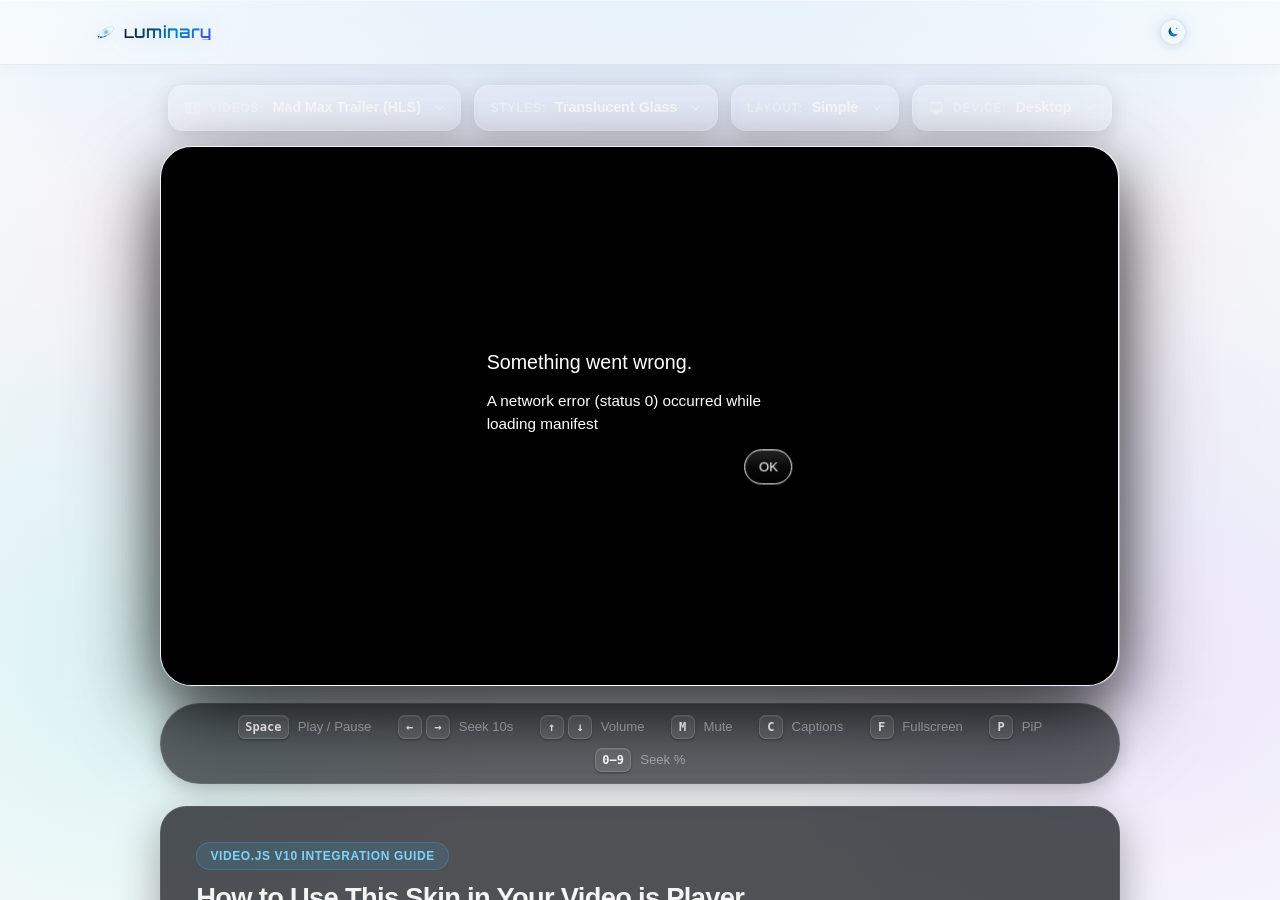
<file: index.html>
<!doctype html>
<html lang="en">
  <head>
    <meta charset="UTF-8" />
    <meta name="viewport" content="width=device-width, initial-scale=1" />
    <title>Luminescence - Next-Gen Video Player</title>
    <link rel="preconnect" href="https://fonts.googleapis.com" />
    <link rel="preconnect" href="https://fonts.gstatic.com" crossorigin />
    <link href="https://fonts.googleapis.com/css2?family=Inter:wght@400;500;600;700;800&family=Orbitron:wght@600;700;800&family=Space+Grotesk:wght@500;600;700&display=swap" rel="stylesheet" />
    <script type="module" crossorigin src="./assets/workbench-2EVKbXRh.js"></script>
    <link rel="modulepreload" crossorigin href="./assets/rolldown-runtime-WkwZ5CU-.js">
    <link rel="modulepreload" crossorigin href="./assets/url-Dec5141W.js">
    <link rel="stylesheet" crossorigin href="./assets/workbench-hjjf8eJZ.css">
  </head>
  <body class="text-foreground h-screen overflow-hidden font-sans">
    <div id="root" class="h-full"></div>
  </body>
</html>
</file>
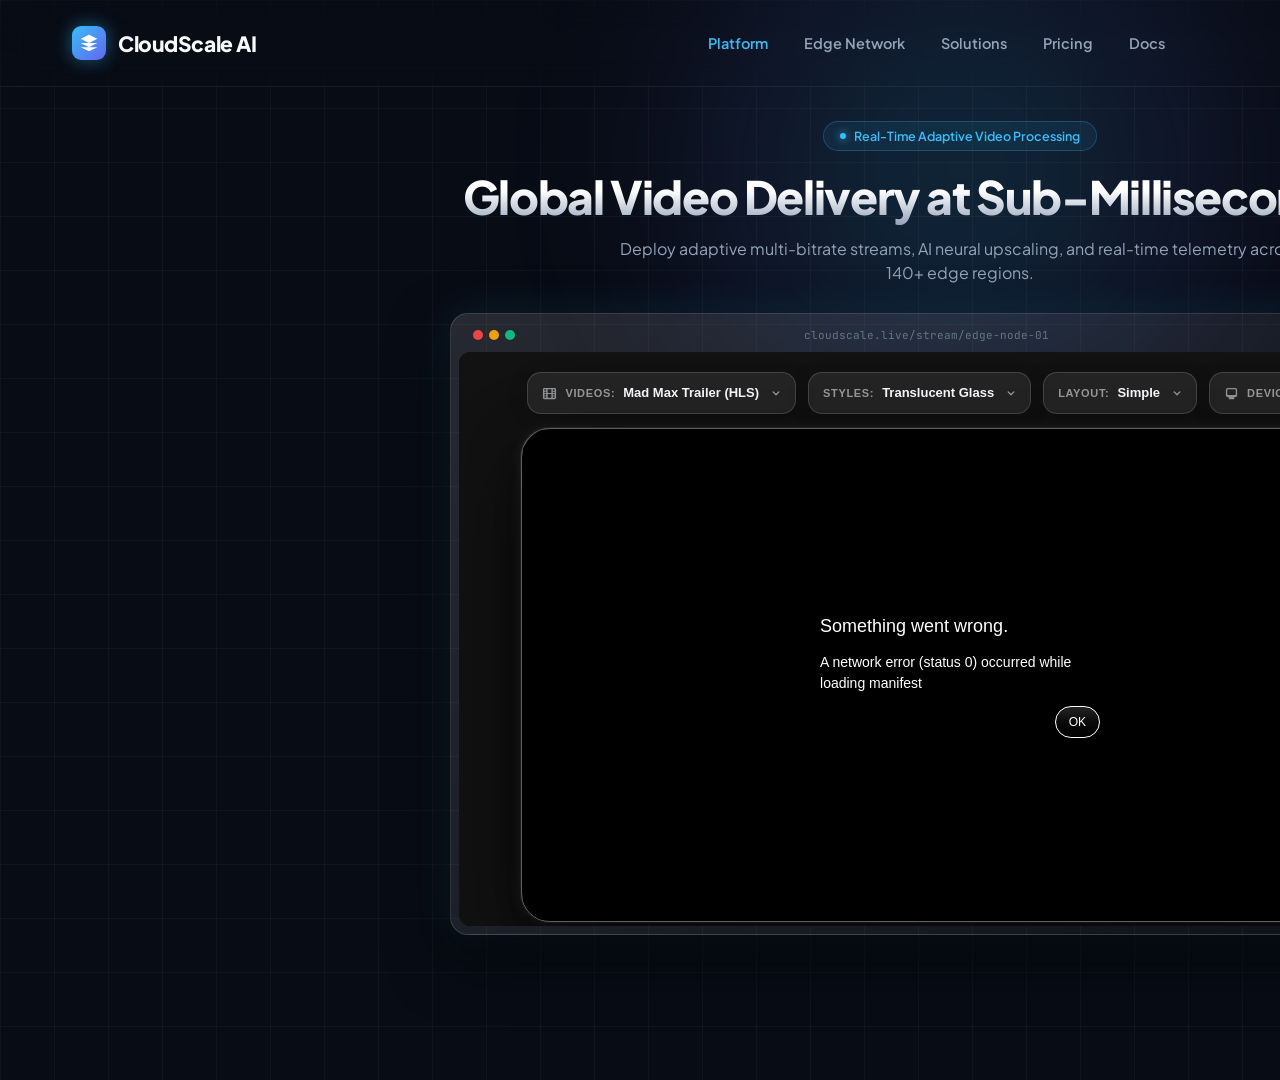
<file: apps/preview/mockups/01_saas_translucent.html>
<!DOCTYPE html>
<html lang="en">
<head>
  <meta charset="UTF-8">
  <title>CloudScale AI • Realtime Video Infrastructure</title>
  <link rel="preconnect" href="https://fonts.googleapis.com">
  <link rel="preconnect" href="https://fonts.gstatic.com" crossorigin>
  <link href="https://fonts.googleapis.com/css2?family=Plus+Jakarta+Sans:wght@400;500;600;700;800&family=JetBrains+Mono:wght@500&display=swap" rel="stylesheet">
  <style>
    * { box-sizing: border-box; margin: 0; padding: 0; }
    body {
      background: #080c15;
      color: #f8fafc;
      font-family: 'Plus Jakarta Sans', sans-serif;
      width: 1920px;
      height: 1080px;
      overflow: hidden;
      position: relative;
    }
    .glow-1 {
      position: absolute; width: 900px; height: 500px;
      background: radial-gradient(circle, rgba(56,189,248,0.18) 0%, rgba(99,102,241,0.08) 50%, transparent 70%);
      top: -80px; left: 50%; transform: translateX(-50%); filter: blur(70px); pointer-events: none;
    }
    .grid {
      position: absolute; inset: 0;
      background-image: linear-gradient(rgba(255,255,255,0.03) 1px, transparent 1px), linear-gradient(90deg, rgba(255,255,255,0.03) 1px, transparent 1px);
      background-size: 54px 54px; pointer-events: none;
    }
    header {
      display: flex; align-items: center; justify-content: space-between;
      padding: 24px 72px; border-bottom: 1px solid rgba(255,255,255,0.07);
      backdrop-filter: blur(16px); position: relative; z-index: 10;
    }
    .logo { display: flex; align-items: center; gap: 12px; font-weight: 800; font-size: 21px; letter-spacing: -0.02em; }
    .logo-box { width: 34px; height: 34px; border-radius: 9px; background: linear-gradient(135deg, #38bdf8, #6366f1); display: flex; align-items: center; justify-content: center; box-shadow: 0 0 18px rgba(56,189,248,0.45); }
    .logo-box svg { width: 20px; height: 20px; fill: white; }
    nav { display: flex; gap: 36px; }
    nav a { color: #94a3b8; text-decoration: none; font-size: 14.5px; font-weight: 600; }
    nav a.active { color: #38bdf8; }
    .header-btns { display: flex; align-items: center; gap: 16px; }
    .btn-ghost { color: #cbd5e1; font-size: 14px; font-weight: 600; text-decoration: none; padding: 8px 16px; }
    .btn-cta { background: linear-gradient(135deg, #38bdf8, #2563eb); color: white; padding: 10px 22px; border-radius: 9px; font-size: 14px; font-weight: 700; text-decoration: none; box-shadow: 0 4px 18px rgba(37,99,235,0.38); }
    main { text-align: center; padding: 34px 40px 0; position: relative; z-index: 10; }
    .pill { display: inline-flex; align-items: center; gap: 8px; padding: 6px 16px; border-radius: 999px; background: rgba(56,189,248,0.08); border: 1px solid rgba(56,189,248,0.25); font-size: 12.5px; font-weight: 600; color: #38bdf8; margin-bottom: 16px; }
    .pill span { width: 6px; height: 6px; border-radius: 50%; background: #38bdf8; box-shadow: 0 0 8px #38bdf8; }
    h1 { font-size: 46px; font-weight: 800; letter-spacing: -0.03em; margin-bottom: 12px; background: linear-gradient(180deg, #ffffff 40%, #94a3b8 100%); -webkit-background-clip: text; -webkit-text-fill-color: transparent; }
    p.sub { font-size: 16px; color: #94a3b8; max-width: 680px; margin: 0 auto 28px; line-height: 1.5; }
    .player-window {
      width: 1020px; margin: 0 auto; padding: 8px; border-radius: 18px;
      background: linear-gradient(135deg, rgba(255,255,255,0.12), rgba(255,255,255,0.02));
      border: 1px solid rgba(255,255,255,0.14);
      box-shadow: 0 24px 60px rgba(0,0,0,0.65), 0 0 40px rgba(56,189,248,0.14);
    }
    .win-bar { display: flex; align-items: center; justify-content: space-between; padding: 6px 14px 10px; font-family: 'JetBrains Mono', monospace; font-size: 11px; color: #64748b; }
    .dots { display: flex; gap: 6px; }
    .dots span { width: 10px; height: 10px; border-radius: 50%; }
    .d-red { background: #ef4444; } .d-yel { background: #f59e0b; } .d-grn { background: #10b981; }
    .live-tag { display: flex; align-items: center; gap: 6px; color: #10b981; font-weight: 600; }
    .live-tag span { width: 6px; height: 6px; border-radius: 50%; background: #10b981; box-shadow: 0 0 6px #10b981; }
    iframe { width: 100%; height: 574px; border: none; border-radius: 12px; display: block; background: #000; }
  </style>
</head>
<body>
  <div class="glow-1"></div>
  <div class="grid"></div>
  <header>
    <div class="logo"><div class="logo-box"><svg viewBox="0 0 24 24"><path d="M12 2L2 7l10 5 10-5-10-5zM2 17l10 5 10-5M2 12l10 5 10-5"/></svg></div>CloudScale AI</div>
    <nav><a href="#" class="active">Platform</a><a href="#">Edge Network</a><a href="#">Solutions</a><a href="#">Pricing</a><a href="#">Docs</a></nav>
    <div class="header-btns"><a href="#" class="btn-ghost">Sign In</a><a href="#" class="btn-cta">Start Free Trial</a></div>
  </header>
  <main>
    <div class="pill"><span></span> Real-Time Adaptive Video Processing</div>
    <h1>Global Video Delivery at Sub-Millisecond Scale</h1>
    <p class="sub">Deploy adaptive multi-bitrate streams, AI neural upscaling, and real-time telemetry across 140+ edge regions.</p>
    <div class="player-window">
      <div class="win-bar">
        <div class="dots"><span class="d-red"></span><span class="d-yel"></span><span class="d-grn"></span></div>
        <div>cloudscale.live/stream/edge-node-01</div>
        <div class="live-tag"><span></span> 4K 60FPS • HLS</div>
      </div>
      <iframe id="player-frame" src="/preview.html#scheme=dark&autoplay=1&muted=1&loop=1"></iframe>
    </div>
  </main>
</body>
</html>
</file>
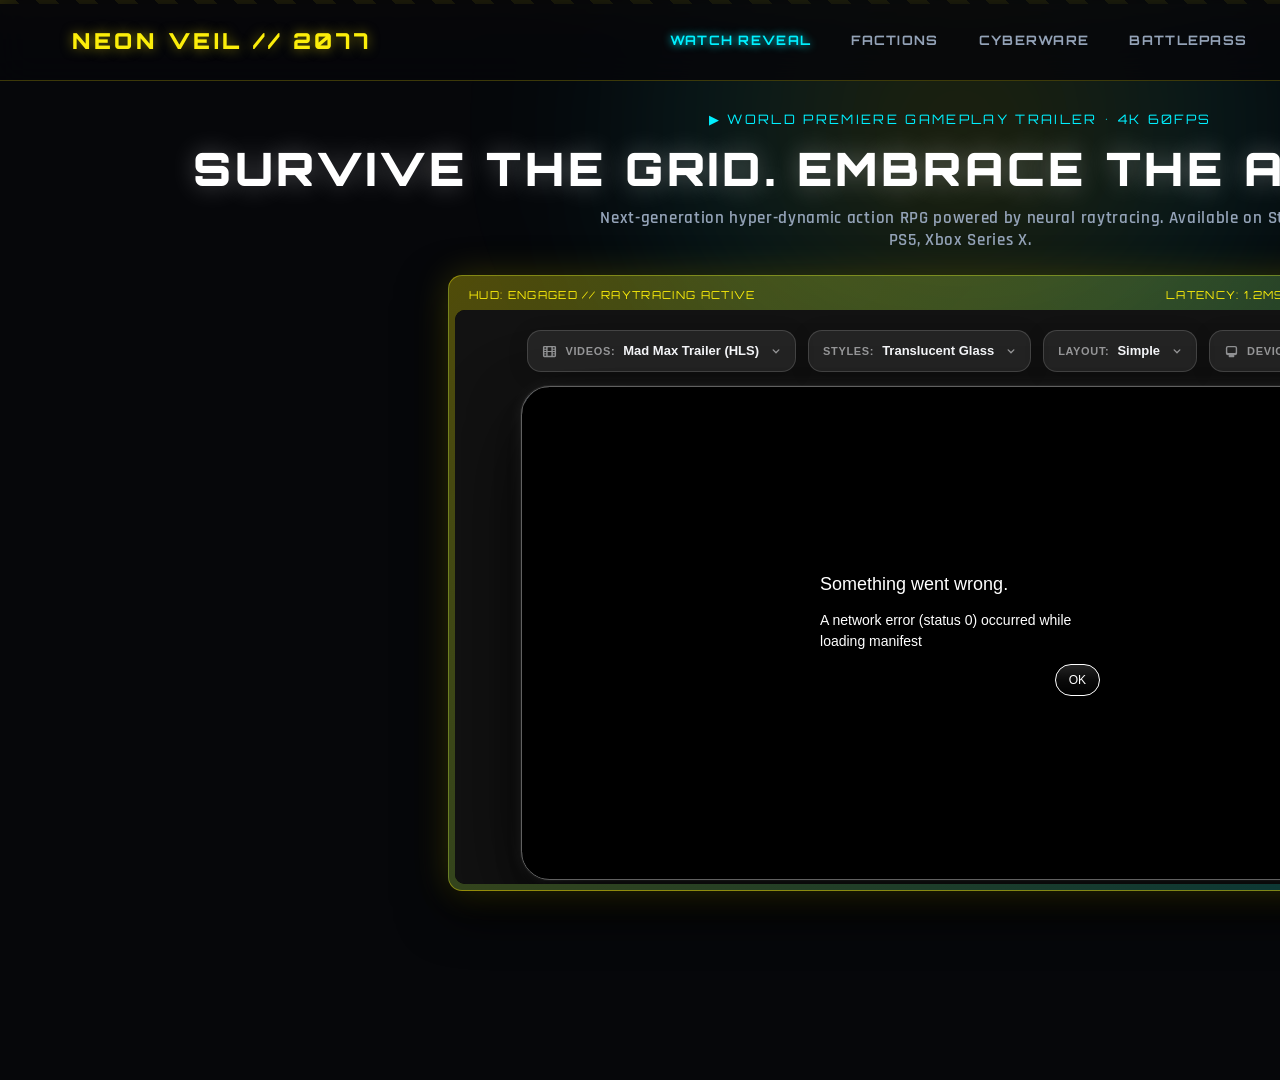
<file: apps/preview/mockups/02_gaming_cyberpunk.html>
<!DOCTYPE html>
<html lang="en">
<head>
  <meta charset="UTF-8">
  <title>NEON VEIL: CHRONICLES • Official Gameplay Reveal</title>
  <link rel="preconnect" href="https://fonts.googleapis.com">
  <link rel="preconnect" href="https://fonts.gstatic.com" crossorigin>
  <link href="https://fonts.googleapis.com/css2?family=Orbitron:wght@600;700;800;900&family=Rajdhani:wght@500;600;700&display=swap" rel="stylesheet">
  <style>
    * { box-sizing: border-box; margin: 0; padding: 0; }
    body {
      background: #06070a;
      color: #fff;
      font-family: 'Rajdhani', sans-serif;
      width: 1920px;
      height: 1080px;
      overflow: hidden;
      position: relative;
    }
    .hazard-stripe {
      position: absolute; top: 0; left: 0; right: 0; height: 4px;
      background: repeating-linear-gradient(45deg, #fcee0a, #fcee0a 14px, #000 14px, #000 28px);
    }
    .neon-glow {
      position: absolute; width: 1000px; height: 500px;
      background: radial-gradient(circle, rgba(252,238,10,0.12) 0%, rgba(0,240,255,0.08) 50%, transparent 70%);
      top: -120px; left: 50%; transform: translateX(-50%); filter: blur(80px); pointer-events: none;
    }
    header {
      display: flex; align-items: center; justify-content: space-between;
      padding: 22px 72px; border-bottom: 1px solid rgba(252,238,10,0.22);
      background: rgba(6,7,10,0.85); backdrop-filter: blur(16px); position: relative; z-index: 10;
    }
    .logo { font-family: 'Orbitron', sans-serif; font-size: 22px; font-weight: 900; letter-spacing: 0.16em; color: #fcee0a; text-shadow: 0 0 12px rgba(252,238,10,0.5); }
    nav { display: flex; gap: 40px; }
    nav a { font-family: 'Orbitron', sans-serif; color: #94a3b8; text-decoration: none; font-size: 13px; font-weight: 700; letter-spacing: 0.1em; text-transform: uppercase; }
    nav a.active { color: #00f0ff; text-shadow: 0 0 8px #00f0ff; }
    .header-badges { display: flex; align-items: center; gap: 14px; }
    .tag-mature { padding: 4px 10px; border: 1px solid #fcee0a; font-family: 'Orbitron', sans-serif; font-size: 11px; font-weight: 800; color: #fcee0a; }
    .btn-preorder { background: #fcee0a; color: #000; font-family: 'Orbitron', sans-serif; font-weight: 900; font-size: 13px; letter-spacing: 0.1em; padding: 10px 24px; text-decoration: none; clip-path: polygon(10px 0, 100% 0, calc(100% - 10px) 100%, 0 100%); }
    main { text-align: center; padding: 28px 40px 0; position: relative; z-index: 10; }
    .hero-top { display: inline-flex; align-items: center; gap: 10px; font-family: 'Orbitron', sans-serif; font-size: 13px; letter-spacing: 0.18em; color: #00f0ff; text-transform: uppercase; margin-bottom: 12px; }
    h1 { font-family: 'Orbitron', sans-serif; font-size: 46px; font-weight: 900; letter-spacing: 0.08em; text-transform: uppercase; margin-bottom: 10px; color: #ffffff; text-shadow: 0 0 24px rgba(255,255,255,0.3); }
    p.sub { font-size: 17px; color: #94a3b8; max-width: 720px; margin: 0 auto 24px; font-weight: 600; letter-spacing: 0.04em; }
    .gaming-frame {
      width: 1024px; margin: 0 auto; padding: 6px; border-radius: 14px;
      background: linear-gradient(135deg, rgba(252,238,10,0.3), rgba(0,240,255,0.2));
      border: 1px solid rgba(252,238,10,0.4);
      box-shadow: 0 0 35px rgba(252,238,10,0.18), 0 20px 50px rgba(0,0,0,0.9);
      position: relative;
    }
    .hud-header { display: flex; justify-content: space-between; padding: 6px 14px 8px; font-family: 'Orbitron', sans-serif; font-size: 11px; letter-spacing: 0.12em; color: #fcee0a; }
    iframe { width: 100%; height: 574px; border: none; border-radius: 10px; display: block; background: #000; }
  </style>
</head>
<body>
  <div class="hazard-stripe"></div>
  <div class="neon-glow"></div>
  <header>
    <div class="logo">NEON VEIL // 2077</div>
    <nav><a href="#" class="active">Watch Reveal</a><a href="#">Factions</a><a href="#">Cyberware</a><a href="#">Battlepass</a></nav>
    <div class="header-badges">
      <span class="tag-mature">ESRB: M 17+</span>
      <a href="#" class="btn-preorder">PRE-ORDER NOW</a>
    </div>
  </header>
  <main>
    <div class="hero-top">▶ WORLD PREMIERE GAMEPLAY TRAILER • 4K 60FPS</div>
    <h1>SURVIVE THE GRID. EMBRACE THE AUGMENTATION.</h1>
    <p class="sub">Next-generation hyper-dynamic action RPG powered by neural raytracing. Available on Steam, PS5, Xbox Series X.</p>
    <div class="gaming-frame">
      <div class="hud-header">
        <span>HUD: ENGAGED // RAYTRACING ACTIVE</span>
        <span>LATENCY: 1.2MS • FRAME RATE: 60FPS</span>
      </div>
      <iframe id="player-frame" src="/preview.html#scheme=dark&autoplay=1&muted=1&loop=1"></iframe>
    </div>
  </main>
</body>
</html>
</file>
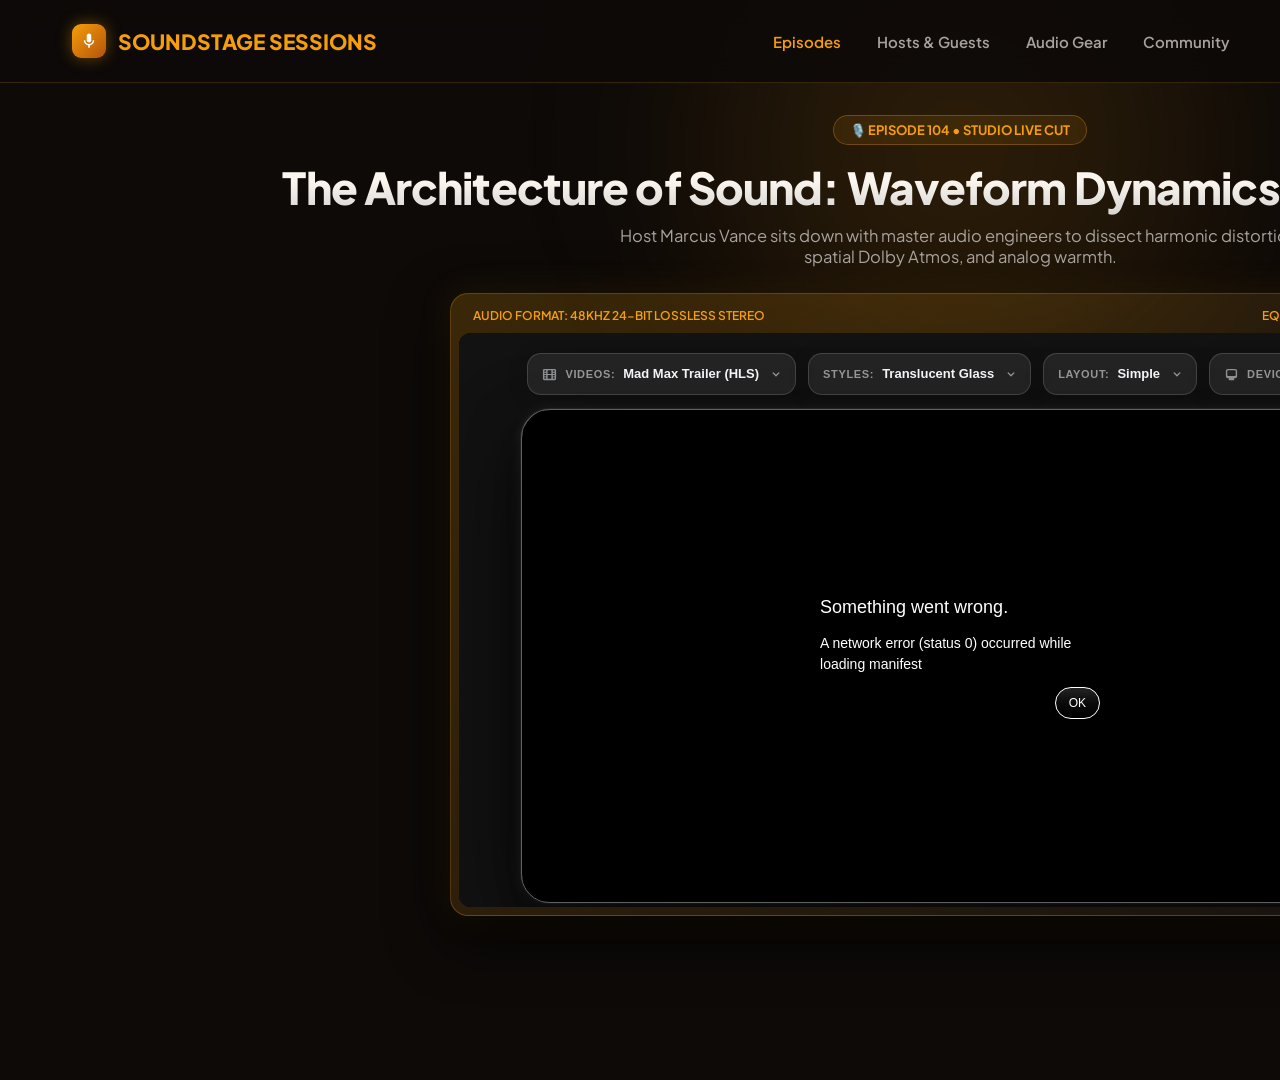
<file: apps/preview/mockups/03_podcast_studio.html>
<!DOCTYPE html>
<html lang="en">
<head>
  <meta charset="UTF-8">
  <title>The Soundstage Sessions • Studio Deep Dives</title>
  <link rel="preconnect" href="https://fonts.googleapis.com">
  <link rel="preconnect" href="https://fonts.gstatic.com" crossorigin>
  <link href="https://fonts.googleapis.com/css2?family=Plus+Jakarta+Sans:wght@400;500;600;700;800&display=swap" rel="stylesheet">
  <style>
    * { box-sizing: border-box; margin: 0; padding: 0; }
    body {
      background: #0d0a08;
      color: #faf5ee;
      font-family: 'Plus Jakarta Sans', sans-serif;
      width: 1920px;
      height: 1080px;
      overflow: hidden;
      position: relative;
    }
    .amber-glow {
      position: absolute; width: 850px; height: 450px;
      background: radial-gradient(circle, rgba(245,158,11,0.16) 0%, rgba(217,119,6,0.06) 55%, transparent 70%);
      top: -80px; left: 50%; transform: translateX(-50%); filter: blur(75px); pointer-events: none;
    }
    header {
      display: flex; align-items: center; justify-content: space-between;
      padding: 24px 72px; border-bottom: 1px solid rgba(245,158,11,0.18);
      background: rgba(13,10,8,0.88); backdrop-filter: blur(14px); position: relative; z-index: 10;
    }
    .logo { display: flex; align-items: center; gap: 12px; font-size: 21px; font-weight: 800; color: #f59e0b; }
    .mic-icon { width: 34px; height: 34px; border-radius: 9px; background: linear-gradient(135deg, #f59e0b, #b45309); display: flex; align-items: center; justify-content: center; box-shadow: 0 0 16px rgba(245,158,11,0.4); }
    .mic-icon svg { width: 18px; height: 18px; fill: white; }
    nav { display: flex; gap: 36px; }
    nav a { color: #a8a29e; text-decoration: none; font-size: 15px; font-weight: 600; }
    nav a.active { color: #f59e0b; }
    .listen-pills { display: flex; gap: 10px; }
    .pill-btn { padding: 8px 16px; border-radius: 999px; background: rgba(255,255,255,0.06); border: 1px solid rgba(255,255,255,0.12); color: #e7e5e4; font-size: 13px; font-weight: 600; text-decoration: none; }
    main { text-align: center; padding: 32px 40px 0; position: relative; z-index: 10; }
    .ep-tag { display: inline-flex; align-items: center; gap: 8px; padding: 6px 16px; border-radius: 999px; background: rgba(245,158,11,0.1); border: 1px solid rgba(245,158,11,0.3); font-size: 13px; font-weight: 700; color: #f59e0b; margin-bottom: 14px; }
    h1 { font-size: 44px; font-weight: 800; letter-spacing: -0.02em; margin-bottom: 10px; background: linear-gradient(180deg, #faf5ee 40%, #d6d3d1 100%); -webkit-background-clip: text; -webkit-text-fill-color: transparent; }
    p.sub { font-size: 16.5px; color: #a8a29e; max-width: 720px; margin: 0 auto 26px; }
    .studio-frame {
      width: 1020px; margin: 0 auto; padding: 8px; border-radius: 18px;
      background: linear-gradient(135deg, rgba(245,158,11,0.2), rgba(255,255,255,0.03));
      border: 1px solid rgba(245,158,11,0.28);
      box-shadow: 0 20px 60px rgba(0,0,0,0.8), 0 0 35px rgba(245,158,11,0.12);
    }
    .studio-topbar { display: flex; justify-content: space-between; padding: 6px 14px 10px; font-size: 12px; font-weight: 600; color: #f59e0b; }
    iframe { width: 100%; height: 574px; border: none; border-radius: 12px; display: block; background: #000; }
  </style>
</head>
<body>
  <div class="amber-glow"></div>
  <header>
    <div class="logo"><div class="mic-icon"><svg viewBox="0 0 24 24"><path d="M12 14c1.66 0 3-1.34 3-3V5c0-1.66-1.34-3-3-3S9 3.34 9 5v6c0 1.66 1.34 3 3 3z"/><path d="M17 11c0 2.76-2.24 5-5 5s-5-2.24-5-5H5c0 3.53 2.61 6.43 6 6.92V21h2v-3.08c3.39-.49 6-3.39 6-6.92h-2z"/></svg></div>SOUNDSTAGE SESSIONS</div>
    <nav><a href="#" class="active">Episodes</a><a href="#">Hosts & Guests</a><a href="#">Audio Gear</a><a href="#">Community</a></nav>
    <div class="listen-pills"><a href="#" class="pill-btn">Spotify</a><a href="#" class="pill-btn">Apple Podcasts</a></div>
  </header>
  <main>
    <div class="ep-tag">🎙️ EPISODE 104 • STUDIO LIVE CUT</div>
    <h1>The Architecture of Sound: Waveform Dynamics & Modern Mixing</h1>
    <p class="sub">Host Marcus Vance sits down with master audio engineers to dissect harmonic distortion, spatial Dolby Atmos, and analog warmth.</p>
    <div class="studio-frame">
      <div class="studio-topbar">
        <span>AUDIO FORMAT: 48KHZ 24-BIT LOSSLESS STEREO</span>
        <span>EQUALIZER WAVEFORM: ACTIVE</span>
      </div>
      <iframe id="player-frame" src="/preview.html#scheme=dark&autoplay=1&muted=1&loop=1"></iframe>
    </div>
  </main>
</body>
</html>
</file>
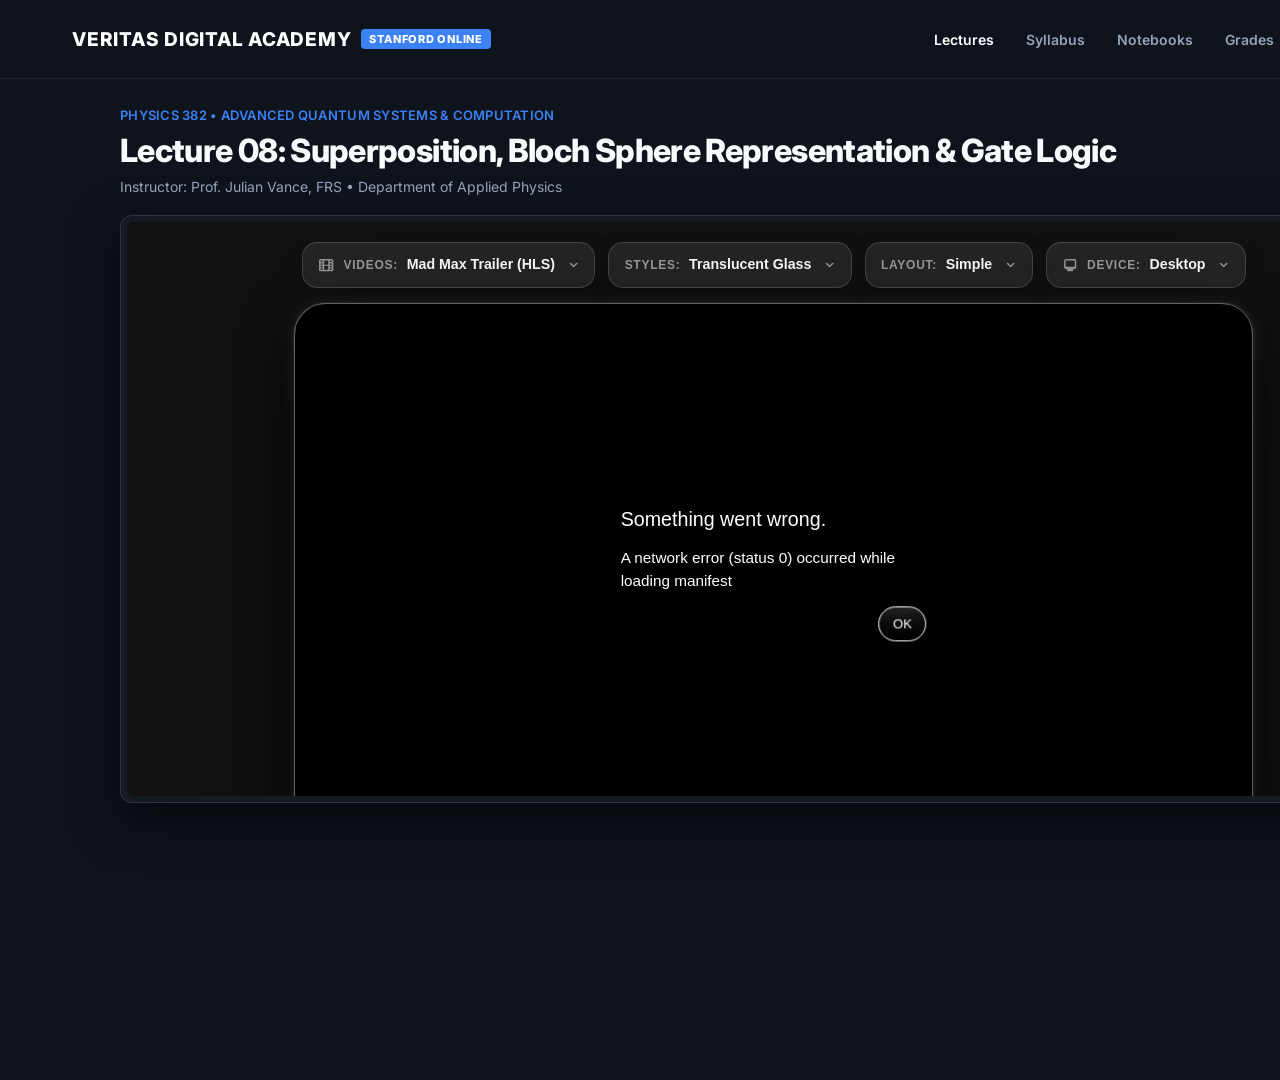
<file: apps/preview/mockups/04_education_swiss_braun.html>
<!DOCTYPE html>
<html lang="en">
<head>
  <meta charset="UTF-8">
  <title>Veritas Digital Academy • Quantum Systems</title>
  <link rel="preconnect" href="https://fonts.googleapis.com">
  <link rel="preconnect" href="https://fonts.gstatic.com" crossorigin>
  <link href="https://fonts.googleapis.com/css2?family=Inter:wght@400;500;600;700;800&family=JetBrains+Mono:wght@500;700&display=swap" rel="stylesheet">
  <style>
    * { box-sizing: border-box; margin: 0; padding: 0; }
    body {
      background: #0f141c;
      color: #f1f5f9;
      font-family: 'Inter', sans-serif;
      width: 1920px;
      height: 1080px;
      overflow: hidden;
      position: relative;
    }
    header {
      display: flex; align-items: center; justify-content: space-between;
      padding: 22px 72px; border-bottom: 1px solid rgba(255,255,255,0.08);
      background: #0f141c; position: relative; z-index: 10;
    }
    .logo { font-weight: 800; font-size: 19px; letter-spacing: 0.04em; color: #ffffff; display: flex; align-items: center; gap: 10px; }
    .logo-badge { background: #3b82f6; color: #fff; font-size: 11px; font-weight: 800; padding: 3px 8px; border-radius: 4px; }
    nav { display: flex; gap: 32px; }
    nav a { color: #94a3b8; text-decoration: none; font-size: 14px; font-weight: 600; }
    nav a.active { color: #ffffff; }
    .btn-portal { border: 1px solid rgba(255,255,255,0.2); padding: 8px 18px; border-radius: 6px; color: #ffffff; font-size: 13.5px; font-weight: 600; text-decoration: none; }
    main {
      display: grid; grid-template-columns: 1fr 340px; gap: 32px;
      max-width: 1776px; margin: 28px auto 0; padding: 0 48px;
    }
    .left-col { text-align: left; }
    .course-crumbs { font-size: 13px; color: #3b82f6; font-weight: 600; margin-bottom: 8px; letter-spacing: 0.02em; }
    h1 { font-size: 32px; font-weight: 800; letter-spacing: -0.02em; color: #f8fafc; margin-bottom: 8px; }
    p.author { font-size: 14px; color: #94a3b8; margin-bottom: 20px; }
    .swiss-player-box {
      border-radius: 12px; padding: 6px; background: rgba(255,255,255,0.03);
      border: 1px solid rgba(255,255,255,0.1);
      box-shadow: 0 16px 48px rgba(0,0,0,0.6);
    }
    iframe { width: 100%; height: 574px; border: none; border-radius: 8px; display: block; background: #000; }
    .sidebar {
      background: rgba(255,255,255,0.02); border: 1px solid rgba(255,255,255,0.07);
      border-radius: 12px; padding: 24px; text-align: left; height: 690px;
    }
    .sidebar h3 { font-size: 16px; font-weight: 700; margin-bottom: 16px; color: #f8fafc; border-bottom: 1px solid rgba(255,255,255,0.06); padding-bottom: 10px; }
    .lesson-item { display: flex; align-items: center; justify-content: space-between; padding: 12px 14px; border-radius: 8px; margin-bottom: 8px; font-size: 13.5px; color: #94a3b8; }
    .lesson-item.active { background: rgba(59,130,246,0.15); border: 1px solid rgba(59,130,246,0.3); color: #ffffff; font-weight: 600; }
    .lesson-time { font-family: 'JetBrains Mono', monospace; font-size: 12px; color: #64748b; }
    .lesson-item.active .lesson-time { color: #60a5fa; }
  </style>
</head>
<body>
  <header>
    <div class="logo">VERITAS DIGITAL ACADEMY <span class="logo-badge">STANFORD ONLINE</span></div>
    <nav><a href="#" class="active">Lectures</a><a href="#">Syllabus</a><a href="#">Notebooks</a><a href="#">Grades</a></nav>
    <a href="#" class="btn-portal">Student Portal</a>
  </header>
  <main>
    <div class="left-col">
      <div class="course-crumbs">PHYSICS 382 • ADVANCED QUANTUM SYSTEMS & COMPUTATION</div>
      <h1>Lecture 08: Superposition, Bloch Sphere Representation & Gate Logic</h1>
      <p class="author">Instructor: Prof. Julian Vance, FRS • Department of Applied Physics</p>
      <div class="swiss-player-box">
        <iframe id="player-frame" src="/preview.html#scheme=dark&autoplay=1&muted=1&loop=1"></iframe>
      </div>
    </div>
    <div class="sidebar">
      <h3>Course Modules</h3>
      <div class="lesson-item"><span>07. Quantum Wave Equation</span><span class="lesson-time">42:15</span></div>
      <div class="lesson-item active"><span>08. Bloch Sphere & Gates</span><span class="lesson-time">33:40</span></div>
      <div class="lesson-item"><span>09. Quantum Teleportation</span><span class="lesson-time">48:10</span></div>
      <div class="lesson-item"><span>10. Shor's Algorithm Walkthrough</span><span class="lesson-time">55:00</span></div>
      <div class="lesson-item"><span>11. Error Mitigation in Qubits</span><span class="lesson-time">39:20</span></div>
      <div class="lesson-item"><span>12. Final Capstone Presentation</span><span class="lesson-time">1:12:00</span></div>
    </div>
  </main>
</body>
</html>
</file>
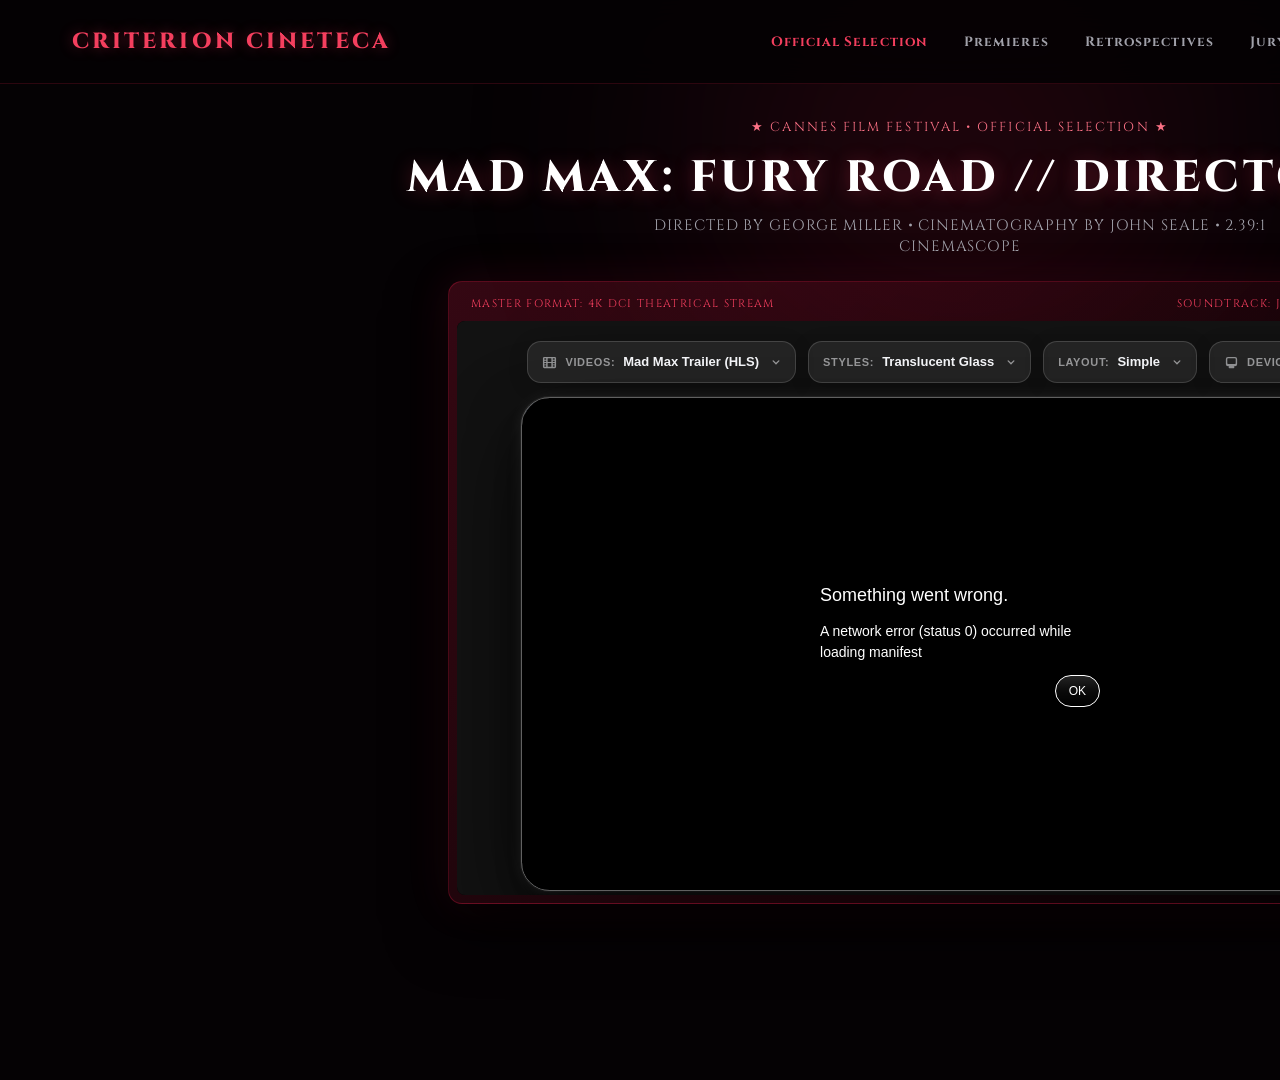
<file: apps/preview/mockups/05_cinema_criterion.html>
<!DOCTYPE html>
<html lang="en">
<head>
  <meta charset="UTF-8">
  <title>CRITERION CINETECA • Festival Official Selection</title>
  <link rel="preconnect" href="https://fonts.googleapis.com">
  <link rel="preconnect" href="https://fonts.gstatic.com" crossorigin>
  <link href="https://fonts.googleapis.com/css2?family=Cinzel:wght@600;700;800;900&family=Plus+Jakarta+Sans:wght@400;500;600&display=swap" rel="stylesheet">
  <style>
    * { box-sizing: border-box; margin: 0; padding: 0; }
    body {
      background: #050204;
      color: #fdf2f4;
      font-family: 'Plus Jakarta Sans', sans-serif;
      width: 1920px;
      height: 1080px;
      overflow: hidden;
      position: relative;
    }
    .crimson-glow {
      position: absolute; width: 1000px; height: 500px;
      background: radial-gradient(circle, rgba(225,29,72,0.14) 0%, rgba(136,19,55,0.06) 55%, transparent 70%);
      top: -100px; left: 50%; transform: translateX(-50%); filter: blur(80px); pointer-events: none;
    }
    header {
      display: flex; align-items: center; justify-content: space-between;
      padding: 24px 72px; border-bottom: 1px solid rgba(225,29,72,0.18);
      background: rgba(5,2,4,0.9); backdrop-filter: blur(16px); position: relative; z-index: 10;
    }
    .logo { font-family: 'Cinzel', serif; font-size: 22px; font-weight: 800; letter-spacing: 0.14em; color: #f43f5e; text-shadow: 0 0 14px rgba(244,63,94,0.4); }
    nav { display: flex; gap: 36px; }
    nav a { font-family: 'Cinzel', serif; color: #a1a1aa; text-decoration: none; font-size: 13.5px; font-weight: 700; letter-spacing: 0.08em; }
    nav a.active { color: #f43f5e; }
    .btn-ticket { border: 1px solid #f43f5e; color: #f43f5e; font-family: 'Cinzel', serif; font-size: 12.5px; font-weight: 700; letter-spacing: 0.1em; padding: 8px 22px; text-decoration: none; }
    main { text-align: center; padding: 30px 40px 0; position: relative; z-index: 10; }
    .laurels { display: inline-flex; align-items: center; gap: 14px; font-family: 'Cinzel', serif; font-size: 13px; letter-spacing: 0.16em; color: #fb7185; margin-bottom: 12px; }
    h1 { font-family: 'Cinzel', serif; font-size: 44px; font-weight: 800; letter-spacing: 0.08em; margin-bottom: 8px; color: #ffffff; text-shadow: 0 2px 20px rgba(244,63,94,0.3); }
    p.credits { font-size: 15px; color: #a1a1aa; max-width: 720px; margin: 0 auto 24px; letter-spacing: 0.06em; font-family: 'Cinzel', serif; }
    .cinema-frame {
      width: 1024px; margin: 0 auto; padding: 8px; border-radius: 14px;
      background: linear-gradient(135deg, rgba(225,29,72,0.22), rgba(0,0,0,0.8));
      border: 1px solid rgba(225,29,72,0.3);
      box-shadow: 0 24px 60px rgba(0,0,0,0.9), 0 0 40px rgba(225,29,72,0.15);
    }
    .cinema-bar { display: flex; justify-content: space-between; padding: 6px 14px 10px; font-family: 'Cinzel', serif; font-size: 11px; letter-spacing: 0.12em; color: #f43f5e; }
    iframe { width: 100%; height: 574px; border: none; border-radius: 8px; display: block; background: #000; }
  </style>
</head>
<body>
  <div class="crimson-glow"></div>
  <header>
    <div class="logo">CRITERION CINETECA</div>
    <nav><a href="#" class="active">Official Selection</a><a href="#">Premieres</a><a href="#">Retrospectives</a><a href="#">Jury</a></nav>
    <a href="#" class="btn-ticket">THEATRICAL PASS</a>
  </header>
  <main>
    <div class="laurels">★ CANNES FILM FESTIVAL • OFFICIAL SELECTION ★</div>
    <h1>MAD MAX: FURY ROAD // DIRECTORS CUT</h1>
    <p class="credits">DIRECTED BY GEORGE MILLER • CINEMATOGRAPHY BY JOHN SEALE • 2.39:1 CINEMASCOPE</p>
    <div class="cinema-frame">
      <div class="cinema-bar">
        <span>MASTER FORMAT: 4K DCI THEATRICAL STREAM</span>
        <span>SOUNDTRACK: JUNKIE XL • DOLBY ATMOS</span>
      </div>
      <iframe id="player-frame" src="/preview.html#scheme=dark&autoplay=1&muted=1&loop=1"></iframe>
    </div>
  </main>
</body>
</html>
</file>
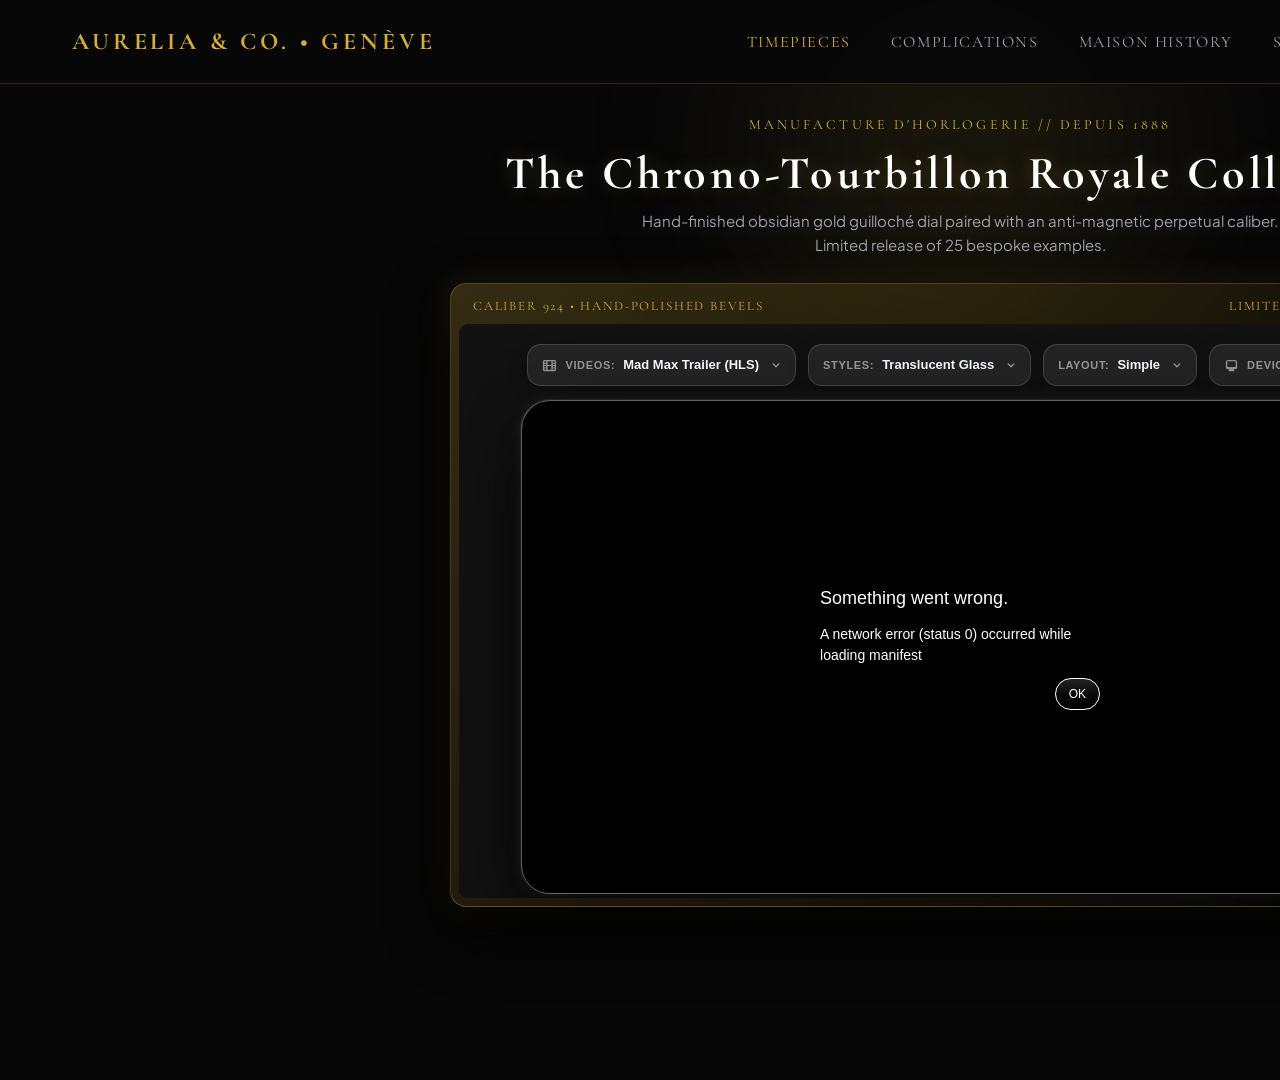
<file: apps/preview/mockups/06_luxury_obsidian_gold.html>
<!DOCTYPE html>
<html lang="en">
<head>
  <meta charset="UTF-8">
  <title>AURELIA & CO. • Genève Haute Horlogerie</title>
  <link rel="preconnect" href="https://fonts.googleapis.com">
  <link rel="preconnect" href="https://fonts.gstatic.com" crossorigin>
  <link href="https://fonts.googleapis.com/css2?family=Cormorant+Garamond:ital,wght@0,600;0,700;1,600&family=Plus+Jakarta+Sans:wght@400;500;600&display=swap" rel="stylesheet">
  <style>
    * { box-sizing: border-box; margin: 0; padding: 0; }
    body {
      background: #070708;
      color: #faf5ee;
      font-family: 'Plus Jakarta Sans', sans-serif;
      width: 1920px;
      height: 1080px;
      overflow: hidden;
      position: relative;
    }
    .gold-glow {
      position: absolute; width: 800px; height: 450px;
      background: radial-gradient(circle, rgba(212,175,55,0.12) 0%, transparent 65%);
      top: -80px; left: 50%; transform: translateX(-50%); filter: blur(70px); pointer-events: none;
    }
    header {
      display: flex; align-items: center; justify-content: space-between;
      padding: 24px 72px; border-bottom: 1px solid rgba(212,175,55,0.2);
      background: rgba(7,7,8,0.9); position: relative; z-index: 10;
    }
    .logo { font-family: 'Cormorant Garamond', serif; font-size: 24px; font-weight: 700; letter-spacing: 0.16em; color: #d4af37; }
    nav { display: flex; gap: 40px; }
    nav a { font-family: 'Cormorant Garamond', serif; color: #a1a1aa; text-decoration: none; font-size: 16px; letter-spacing: 0.1em; text-transform: uppercase; }
    nav a.active { color: #d4af37; }
    .btn-viewing { border: 1px solid #d4af37; color: #d4af37; font-family: 'Cormorant Garamond', serif; font-size: 14px; letter-spacing: 0.12em; padding: 8px 24px; text-decoration: none; }
    main { text-align: center; padding: 32px 40px 0; position: relative; z-index: 10; }
    .heritage-tag { font-family: 'Cormorant Garamond', serif; font-size: 14px; letter-spacing: 0.22em; color: #d4af37; text-transform: uppercase; margin-bottom: 12px; }
    h1 { font-family: 'Cormorant Garamond', serif; font-size: 46px; font-weight: 700; letter-spacing: 0.08em; margin-bottom: 8px; color: #ffffff; text-shadow: 0 0 20px rgba(212,175,55,0.25); }
    p.sub { font-size: 15px; color: #a1a1aa; max-width: 680px; margin: 0 auto 26px; line-height: 1.6; }
    .luxury-frame {
      width: 1020px; margin: 0 auto; padding: 8px; border-radius: 16px;
      background: linear-gradient(135deg, rgba(212,175,55,0.22), rgba(0,0,0,0.8));
      border: 1px solid rgba(212,175,55,0.3);
      box-shadow: 0 24px 60px rgba(0,0,0,0.95), 0 0 35px rgba(212,175,55,0.12);
    }
    .luxury-bar { display: flex; justify-content: space-between; padding: 6px 14px 10px; font-family: 'Cormorant Garamond', serif; font-size: 13px; letter-spacing: 0.14em; color: #d4af37; }
    iframe { width: 100%; height: 574px; border: none; border-radius: 10px; display: block; background: #000; }
  </style>
</head>
<body>
  <div class="gold-glow"></div>
  <header>
    <div class="logo">AURELIA & CO. • GENÈVE</div>
    <nav><a href="#" class="active">Timepieces</a><a href="#">Complications</a><a href="#">Maison History</a><a href="#">Salons</a></nav>
    <a href="#" class="btn-viewing">PRIVATE VIEWING</a>
  </header>
  <main>
    <div class="heritage-tag">MANUFACTURE D'HORLOGERIE // DEPUIS 1888</div>
    <h1>The Chrono-Tourbillon Royale Collection</h1>
    <p class="sub">Hand-finished obsidian gold guilloché dial paired with an anti-magnetic perpetual caliber. Limited release of 25 bespoke examples.</p>
    <div class="luxury-frame">
      <div class="luxury-bar">
        <span>CALIBER 924 • HAND-POLISHED BEVELS</span>
        <span>LIMITED EDITION: NO. 04 / 25</span>
      </div>
      <iframe id="player-frame" src="/preview.html#scheme=dark&autoplay=1&muted=1&loop=1"></iframe>
    </div>
  </main>
</body>
</html>
</file>
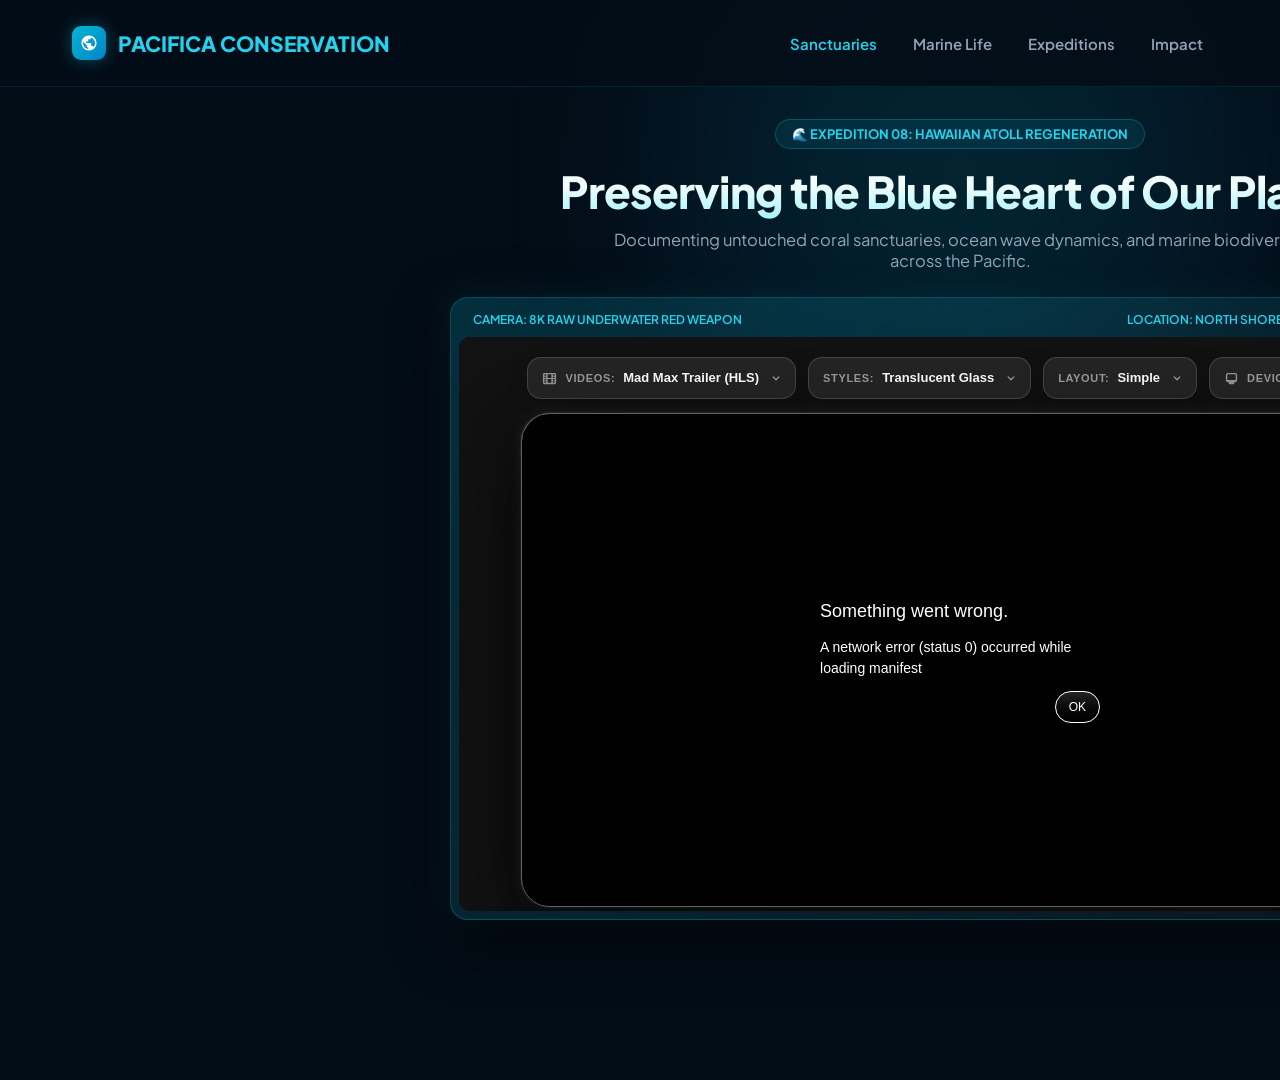
<file: apps/preview/mockups/07_nature_water_droplet.html>
<!DOCTYPE html>
<html lang="en">
<head>
  <meta charset="UTF-8">
  <title>Pacifica Ocean Conservation • Marine Sanctuaries</title>
  <link rel="preconnect" href="https://fonts.googleapis.com">
  <link rel="preconnect" href="https://fonts.gstatic.com" crossorigin>
  <link href="https://fonts.googleapis.com/css2?family=Plus+Jakarta+Sans:wght@400;500;600;700;800&display=swap" rel="stylesheet">
  <style>
    * { box-sizing: border-box; margin: 0; padding: 0; }
    body {
      background: #030d17;
      color: #f0fdfa;
      font-family: 'Plus Jakarta Sans', sans-serif;
      width: 1920px;
      height: 1080px;
      overflow: hidden;
      position: relative;
    }
    .aqua-glow {
      position: absolute; width: 900px; height: 500px;
      background: radial-gradient(circle, rgba(6,182,212,0.16) 0%, rgba(14,165,233,0.08) 50%, transparent 70%);
      top: -80px; left: 50%; transform: translateX(-50%); filter: blur(75px); pointer-events: none;
    }
    header {
      display: flex; align-items: center; justify-content: space-between;
      padding: 24px 72px; border-bottom: 1px solid rgba(6,182,212,0.15);
      background: rgba(3,13,23,0.85); backdrop-filter: blur(14px); position: relative; z-index: 10;
    }
    .logo { display: flex; align-items: center; gap: 12px; font-size: 21px; font-weight: 800; color: #22d3ee; }
    .leaf-icon { width: 34px; height: 34px; border-radius: 9px; background: linear-gradient(135deg, #06b6d4, #0284c7); display: flex; align-items: center; justify-content: center; box-shadow: 0 0 16px rgba(6,182,212,0.4); }
    .leaf-icon svg { width: 18px; height: 18px; fill: white; }
    nav { display: flex; gap: 36px; }
    nav a { color: #94a3b8; text-decoration: none; font-size: 15px; font-weight: 600; }
    nav a.active { color: #22d3ee; }
    .btn-donate { background: linear-gradient(135deg, #06b6d4, #0284c7); color: #fff; padding: 10px 22px; border-radius: 8px; font-size: 14px; font-weight: 700; text-decoration: none; box-shadow: 0 4px 16px rgba(6,182,212,0.35); }
    main { text-align: center; padding: 32px 40px 0; position: relative; z-index: 10; }
    .eco-pill { display: inline-flex; align-items: center; gap: 8px; padding: 6px 16px; border-radius: 999px; background: rgba(6,182,212,0.1); border: 1px solid rgba(6,182,212,0.3); font-size: 13px; font-weight: 700; color: #22d3ee; margin-bottom: 14px; }
    h1 { font-size: 44px; font-weight: 800; letter-spacing: -0.02em; margin-bottom: 10px; background: linear-gradient(180deg, #f0fdfa 40%, #a5f3fc 100%); -webkit-background-clip: text; -webkit-text-fill-color: transparent; }
    p.sub { font-size: 16.5px; color: #94a3b8; max-width: 720px; margin: 0 auto 26px; }
    .nature-frame {
      width: 1020px; margin: 0 auto; padding: 8px; border-radius: 18px;
      background: linear-gradient(135deg, rgba(6,182,212,0.2), rgba(255,255,255,0.03));
      border: 1px solid rgba(6,182,212,0.28);
      box-shadow: 0 20px 60px rgba(0,0,0,0.8), 0 0 35px rgba(6,182,212,0.15);
    }
    .nature-bar { display: flex; justify-content: space-between; padding: 6px 14px 10px; font-size: 12px; font-weight: 600; color: #22d3ee; }
    iframe { width: 100%; height: 574px; border: none; border-radius: 12px; display: block; background: #000; }
  </style>
</head>
<body>
  <div class="aqua-glow"></div>
  <header>
    <div class="logo"><div class="leaf-icon"><svg viewBox="0 0 24 24"><path d="M12 2C6.48 2 2 6.48 2 12s4.48 10 10 10 10-4.48 10-10S17.52 2 12 2zm-1 17.93c-3.95-.49-7-3.85-7-7.93 0-.62.08-1.21.21-1.79L9 15v1c0 1.1.9 2 2 2v1.93zm6.9-2.54c-.26-.81-1-1.39-1.9-1.39h-1v-3c0-.55-.45-1-1-1H8v-2h2c.55 0 1-.45 1-1V7h2c1.1 0 2-.9 2-2v-.41c2.93 1.19 5 4.06 5 7.41 0 2.08-.8 3.97-2.1 5.39z"/></svg></div>PACIFICA CONSERVATION</div>
    <nav><a href="#" class="active">Sanctuaries</a><a href="#">Marine Life</a><a href="#">Expeditions</a><a href="#">Impact</a></nav>
    <a href="#" class="btn-donate">SUPPORT REEF RESTORATION</a>
  </header>
  <main>
    <div class="eco-pill">🌊 EXPEDITION 08: HAWAIIAN ATOLL REGENERATION</div>
    <h1>Preserving the Blue Heart of Our Planet</h1>
    <p class="sub">Documenting untouched coral sanctuaries, ocean wave dynamics, and marine biodiversity across the Pacific.</p>
    <div class="nature-frame">
      <div class="nature-bar">
        <span>CAMERA: 8K RAW UNDERWATER RED WEAPON</span>
        <span>LOCATION: NORTH SHORE HAWAIIAN MARINE RESERVE</span>
      </div>
      <iframe id="player-frame" src="/preview.html#scheme=dark&autoplay=1&muted=1&loop=1"></iframe>
    </div>
  </main>
</body>
</html>
</file>
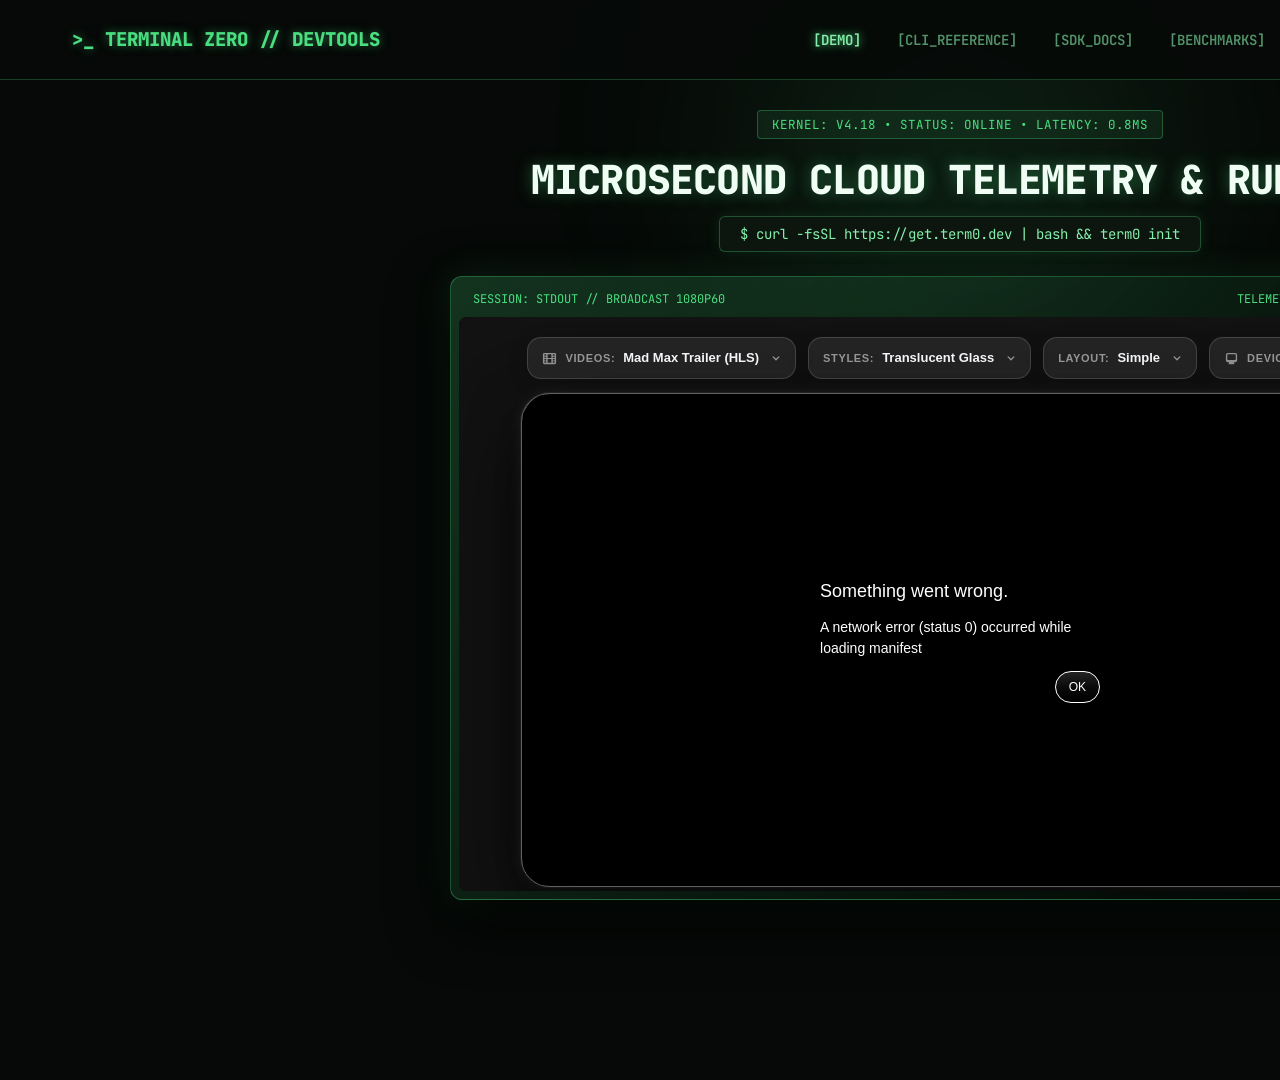
<file: apps/preview/mockups/08_devtools_retro_terminal.html>
<!DOCTYPE html>
<html lang="en">
<head>
  <meta charset="UTF-8">
  <title>Terminal Zero • Next-Gen Cloud Runtime</title>
  <link rel="preconnect" href="https://fonts.googleapis.com">
  <link rel="preconnect" href="https://fonts.gstatic.com" crossorigin>
  <link href="https://fonts.googleapis.com/css2?family=JetBrains+Mono:wght@400;600;700;800&display=swap" rel="stylesheet">
  <style>
    * { box-sizing: border-box; margin: 0; padding: 0; }
    body {
      background: #060907;
      color: #4ade80;
      font-family: 'JetBrains Mono', monospace;
      width: 1920px;
      height: 1080px;
      overflow: hidden;
      position: relative;
    }
    .crt-glow {
      position: absolute; width: 900px; height: 500px;
      background: radial-gradient(circle, rgba(74,222,128,0.12) 0%, transparent 65%);
      top: -100px; left: 50%; transform: translateX(-50%); filter: blur(75px); pointer-events: none;
    }
    header {
      display: flex; align-items: center; justify-content: space-between;
      padding: 22px 72px; border-bottom: 1px solid rgba(74,222,128,0.25);
      background: rgba(6,9,7,0.9); position: relative; z-index: 10;
    }
    .logo { font-size: 19px; font-weight: 800; color: #4ade80; text-shadow: 0 0 10px rgba(74,222,128,0.5); }
    nav { display: flex; gap: 36px; }
    nav a { color: #86efac; opacity: 0.6; text-decoration: none; font-size: 14px; font-weight: 600; }
    nav a.active { opacity: 1; text-shadow: 0 0 8px #4ade80; }
    .btn-cli { border: 1px solid #4ade80; color: #4ade80; padding: 8px 18px; border-radius: 4px; font-size: 13px; font-weight: 700; text-decoration: none; }
    main { text-align: center; padding: 30px 40px 0; position: relative; z-index: 10; }
    .term-pill { display: inline-flex; align-items: center; gap: 8px; padding: 5px 14px; border-radius: 4px; background: rgba(74,222,128,0.08); border: 1px solid rgba(74,222,128,0.3); font-size: 12.5px; color: #4ade80; margin-bottom: 14px; }
    h1 { font-size: 40px; font-weight: 800; letter-spacing: -0.02em; margin-bottom: 10px; color: #f0fdf4; text-shadow: 0 0 16px rgba(74,222,128,0.4); }
    .code-cmd { display: inline-block; background: #0c150e; border: 1px solid rgba(74,222,128,0.3); padding: 8px 20px; border-radius: 6px; font-size: 14px; color: #86efac; margin-bottom: 24px; box-shadow: 0 0 14px rgba(74,222,128,0.1); }
    .term-frame {
      width: 1020px; margin: 0 auto; padding: 8px; border-radius: 12px;
      background: linear-gradient(135deg, rgba(74,222,128,0.2), rgba(0,0,0,0.8));
      border: 1px solid rgba(74,222,128,0.35);
      box-shadow: 0 20px 60px rgba(0,0,0,0.95), 0 0 35px rgba(74,222,128,0.15);
    }
    .term-topbar { display: flex; justify-content: space-between; padding: 6px 14px 10px; font-size: 12px; color: #4ade80; }
    iframe { width: 100%; height: 574px; border: none; border-radius: 8px; display: block; background: #000; }
  </style>
</head>
<body>
  <div class="crt-glow"></div>
  <header>
    <div class="logo">&gt;_ TERMINAL ZERO // DEVTOOLS</div>
    <nav><a href="#" class="active">[DEMO]</a><a href="#">[CLI_REFERENCE]</a><a href="#">[SDK_DOCS]</a><a href="#">[BENCHMARKS]</a></nav>
    <a href="#" class="btn-cli">$ term0 deploy</a>
  </header>
  <main>
    <div class="term-pill">KERNEL: V4.18 • STATUS: ONLINE • LATENCY: 0.8MS</div>
    <h1>MICROSECOND CLOUD TELEMETRY & RUNTIME</h1>
    <div class="code-cmd">$ curl -fsSL https://get.term0.dev | bash && term0 init</div>
    <div class="term-frame">
      <div class="term-topbar">
        <span>SESSION: STDOUT // BROADCAST 1080P60</span>
        <span>TELEMETRY: MONOCHROME PHOSPHOR</span>
      </div>
      <iframe id="player-frame" src="/preview.html#scheme=dark&autoplay=1&muted=1&loop=1"></iframe>
    </div>
  </main>
</body>
</html>
</file>
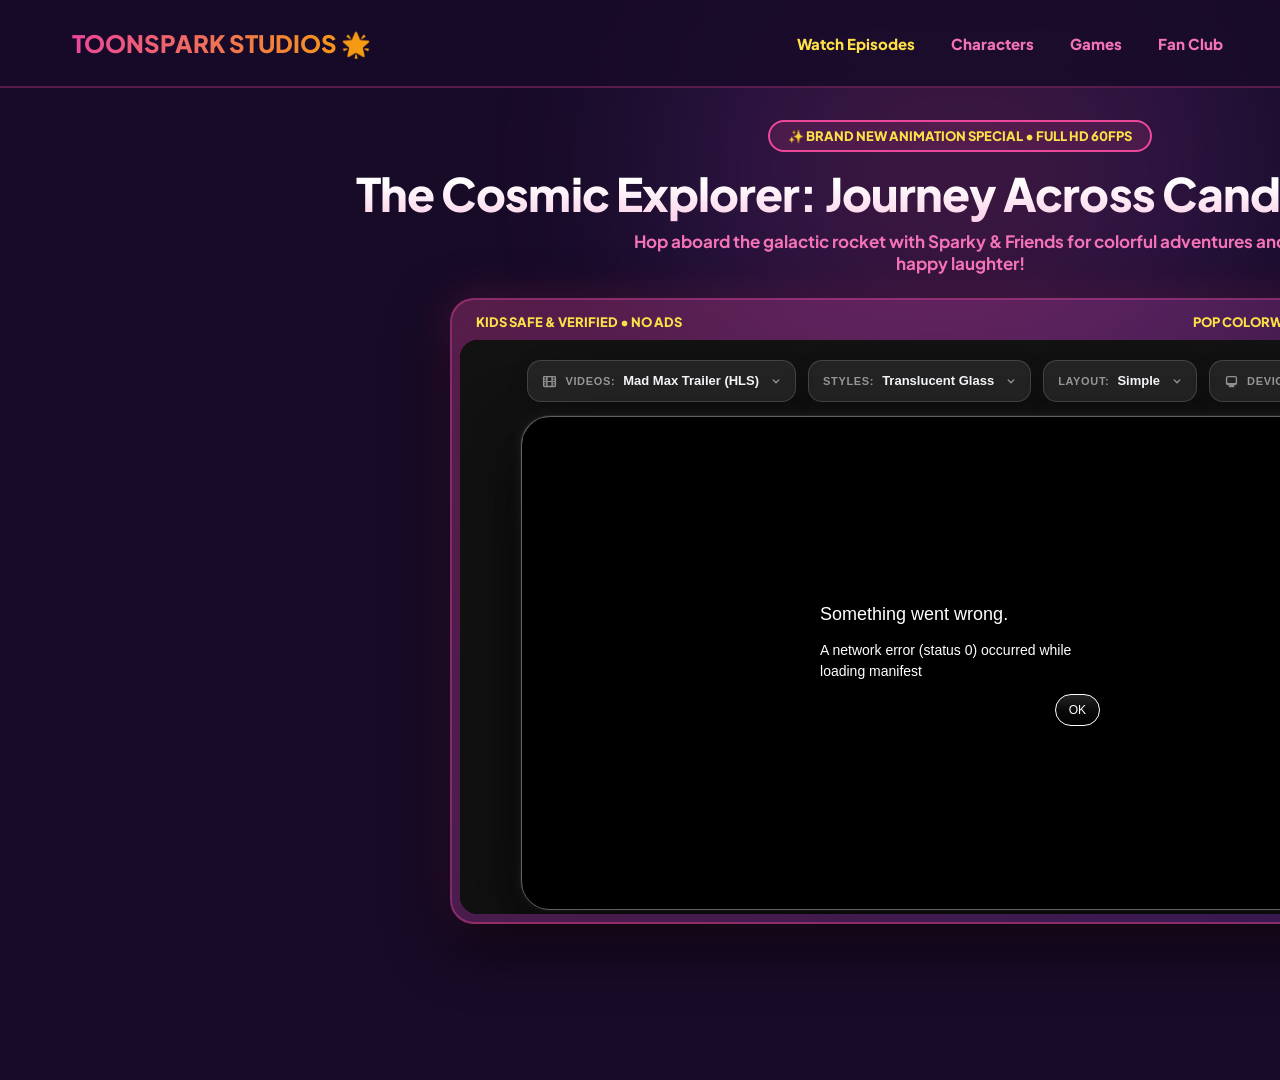
<file: apps/preview/mockups/09_creator_candy_pop.html>
<!DOCTYPE html>
<html lang="en">
<head>
  <meta charset="UTF-8">
  <title>ToonSpark Studios • The Ultimate Fun Club</title>
  <link rel="preconnect" href="https://fonts.googleapis.com">
  <link rel="preconnect" href="https://fonts.gstatic.com" crossorigin>
  <link href="https://fonts.googleapis.com/css2?family=Plus+Jakarta+Sans:wght@700;800;900&display=swap" rel="stylesheet">
  <style>
    * { box-sizing: border-box; margin: 0; padding: 0; }
    body {
      background: #180b28;
      color: #fff;
      font-family: 'Plus Jakarta Sans', sans-serif;
      width: 1920px;
      height: 1080px;
      overflow: hidden;
      position: relative;
    }
    .candy-glow {
      position: absolute; width: 900px; height: 500px;
      background: radial-gradient(circle, rgba(236,72,153,0.2) 0%, rgba(168,85,247,0.12) 50%, transparent 70%);
      top: -80px; left: 50%; transform: translateX(-50%); filter: blur(75px); pointer-events: none;
    }
    header {
      display: flex; align-items: center; justify-content: space-between;
      padding: 24px 72px; border-bottom: 2px solid rgba(236,72,153,0.3);
      background: rgba(24,11,40,0.85); backdrop-filter: blur(14px); position: relative; z-index: 10;
    }
    .logo { font-size: 24px; font-weight: 900; background: linear-gradient(90deg, #ec4899, #f59e0b); -webkit-background-clip: text; -webkit-text-fill-color: transparent; }
    nav { display: flex; gap: 36px; }
    nav a { color: #f472b6; text-decoration: none; font-size: 15px; font-weight: 800; }
    nav a.active { color: #fde047; }
    .btn-sub { background: linear-gradient(135deg, #ec4899, #a855f7); color: #fff; padding: 10px 24px; border-radius: 999px; font-size: 14px; font-weight: 800; text-decoration: none; box-shadow: 0 4px 18px rgba(236,72,153,0.4); }
    main { text-align: center; padding: 32px 40px 0; position: relative; z-index: 10; }
    .star-pill { display: inline-flex; align-items: center; gap: 8px; padding: 6px 18px; border-radius: 999px; background: rgba(236,72,153,0.15); border: 2px solid #ec4899; font-size: 13px; font-weight: 800; color: #fde047; margin-bottom: 12px; }
    h1 { font-size: 46px; font-weight: 900; letter-spacing: -0.02em; margin-bottom: 8px; background: linear-gradient(180deg, #ffffff 30%, #fbcfe8 100%); -webkit-background-clip: text; -webkit-text-fill-color: transparent; }
    p.sub { font-size: 17px; color: #f472b6; max-width: 700px; margin: 0 auto 24px; font-weight: 700; }
    .candy-frame {
      width: 1020px; margin: 0 auto; padding: 8px; border-radius: 24px;
      background: linear-gradient(135deg, rgba(236,72,153,0.3), rgba(168,85,247,0.2));
      border: 2px solid rgba(236,72,153,0.4);
      box-shadow: 0 20px 60px rgba(0,0,0,0.8), 0 0 40px rgba(236,72,153,0.25);
    }
    .candy-topbar { display: flex; justify-content: space-between; padding: 6px 16px 10px; font-size: 13px; font-weight: 800; color: #fde047; }
    iframe { width: 100%; height: 574px; border: none; border-radius: 18px; display: block; background: #000; }
  </style>
</head>
<body>
  <div class="candy-glow"></div>
  <header>
    <div class="logo">TOONSPARK STUDIOS 🌟</div>
    <nav><a href="#" class="active">Watch Episodes</a><a href="#">Characters</a><a href="#">Games</a><a href="#">Fan Club</a></nav>
    <a href="#" class="btn-sub">JOIN THE CLUB (FREE)</a>
  </header>
  <main>
    <div class="star-pill">✨ BRAND NEW ANIMATION SPECIAL • FULL HD 60FPS</div>
    <h1>The Cosmic Explorer: Journey Across Candy Star Galaxy</h1>
    <p class="sub">Hop aboard the galactic rocket with Sparky & Friends for colorful adventures and happy laughter!</p>
    <div class="candy-frame">
      <div class="candy-topbar">
        <span>KIDS SAFE & VERIFIED • NO ADS</span>
        <span>POP COLORWAYS & VIBRANT BUTTONS</span>
      </div>
      <iframe id="player-frame" src="/preview.html#scheme=dark&autoplay=1&muted=1&loop=1"></iframe>
    </div>
  </main>
</body>
</html>
</file>
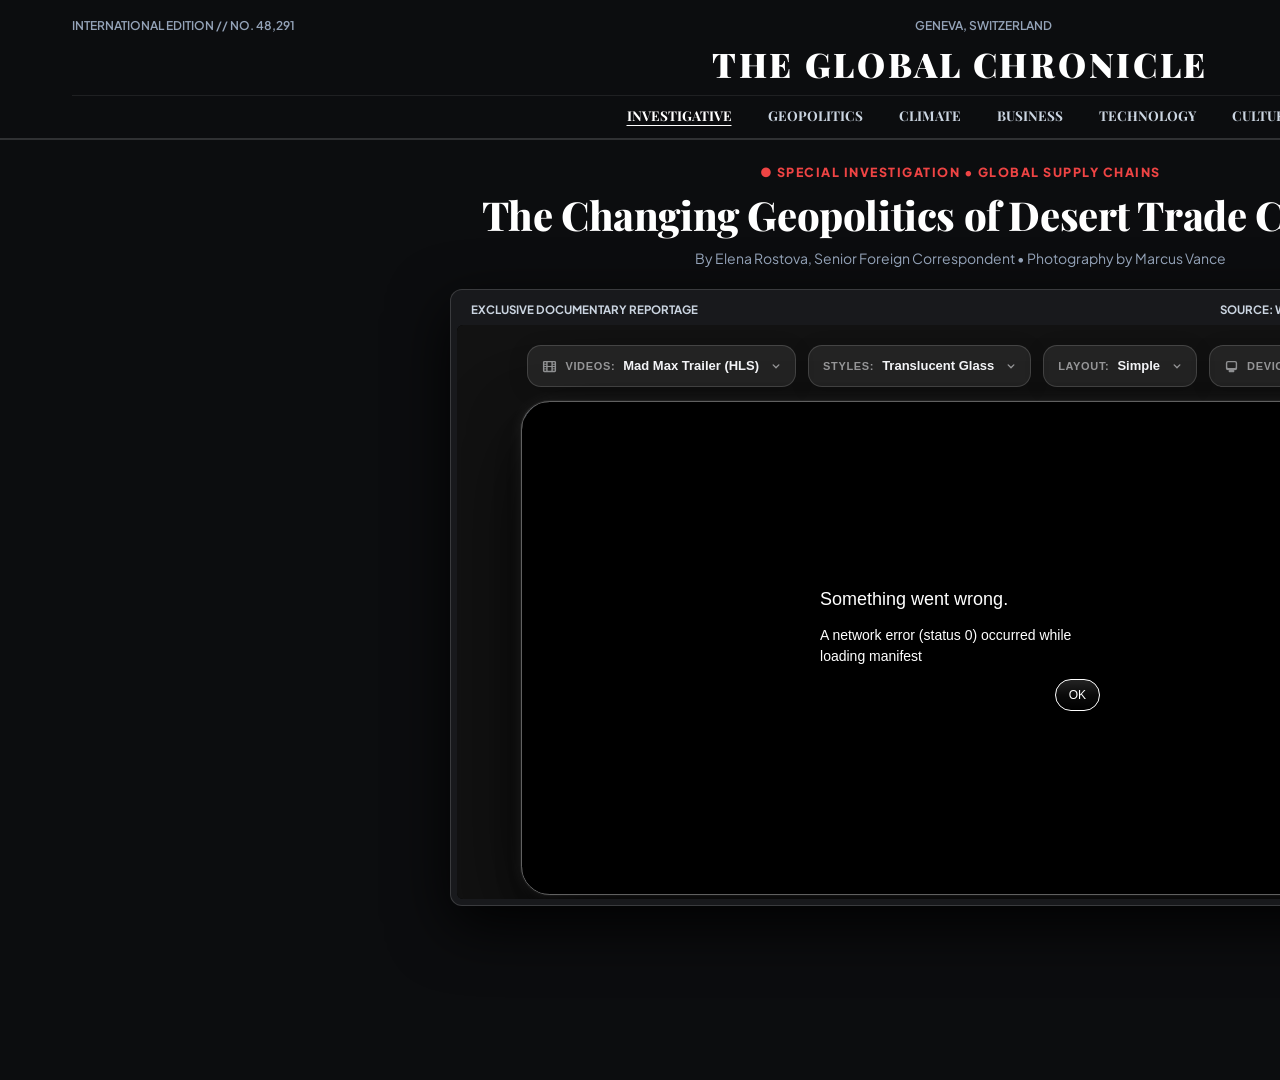
<file: apps/preview/mockups/10_news_magazine.html>
<!DOCTYPE html>
<html lang="en">
<head>
  <meta charset="UTF-8">
  <title>The Global Chronicle • International Broadsheet</title>
  <link rel="preconnect" href="https://fonts.googleapis.com">
  <link rel="preconnect" href="https://fonts.gstatic.com" crossorigin>
  <link href="https://fonts.googleapis.com/css2?family=Playfair+Display:ital,wght@0,700;0,800;0,900;1,700&family=Plus+Jakarta+Sans:wght@400;500;600;700&display=swap" rel="stylesheet">
  <style>
    * { box-sizing: border-box; margin: 0; padding: 0; }
    body {
      background: #0c0d0f;
      color: #f8fafc;
      font-family: 'Plus Jakarta Sans', sans-serif;
      width: 1920px;
      height: 1080px;
      overflow: hidden;
      position: relative;
    }
    header {
      padding: 18px 72px 14px; border-bottom: 2px solid rgba(255,255,255,0.15);
      background: #0c0d0f; position: relative; z-index: 10;
    }
    .top-meta { display: flex; justify-content: space-between; font-size: 12px; color: #94a3b8; font-weight: 600; text-transform: uppercase; margin-bottom: 8px; }
    .masthead { text-align: center; font-family: 'Playfair Display', serif; font-size: 34px; font-weight: 900; letter-spacing: 0.08em; color: #ffffff; }
    nav { display: flex; justify-content: center; gap: 36px; padding-top: 10px; border-top: 1px solid rgba(255,255,255,0.08); margin-top: 8px; }
    nav a { font-family: 'Playfair Display', serif; color: #cbd5e1; text-decoration: none; font-size: 13.5px; font-weight: 700; text-transform: uppercase; }
    nav a.active { color: #ffffff; text-decoration: underline; text-underline-offset: 4px; }
    main { text-align: center; padding: 24px 40px 0; position: relative; z-index: 10; }
    .kicker { font-size: 12.5px; font-weight: 800; color: #ef4444; letter-spacing: 0.12em; text-transform: uppercase; margin-bottom: 8px; }
    h1 { font-family: 'Playfair Display', serif; font-size: 40px; font-weight: 800; letter-spacing: -0.01em; margin-bottom: 8px; color: #ffffff; }
    p.byline { font-size: 14px; color: #94a3b8; margin-bottom: 22px; }
    .news-frame {
      width: 1020px; margin: 0 auto; padding: 6px; border-radius: 12px;
      background: #18191c; border: 1px solid rgba(255,255,255,0.15);
      box-shadow: 0 20px 60px rgba(0,0,0,0.9);
    }
    .news-bar { display: flex; justify-content: space-between; padding: 6px 14px 8px; font-size: 11.5px; font-weight: 700; color: #cbd5e1; text-transform: uppercase; }
    iframe { width: 100%; height: 574px; border: none; border-radius: 6px; display: block; background: #000; }
  </style>
</head>
<body>
  <header>
    <div class="top-meta">
      <span>INTERNATIONAL EDITION // NO. 48,291</span>
      <span>GENEVA, SWITZERLAND</span>
      <span>MONDAY, NOVEMBER 16, 2026</span>
    </div>
    <div class="masthead">THE GLOBAL CHRONICLE</div>
    <nav><a href="#" class="active">Investigative</a><a href="#">Geopolitics</a><a href="#">Climate</a><a href="#">Business</a><a href="#">Technology</a><a href="#">Culture</a></nav>
  </header>
  <main>
    <div class="kicker">● SPECIAL INVESTIGATION • GLOBAL SUPPLY CHAINS</div>
    <h1>The Changing Geopolitics of Desert Trade Corridors</h1>
    <p class="byline">By Elena Rostova, Senior Foreign Correspondent • Photography by Marcus Vance</p>
    <div class="news-frame">
      <div class="news-bar">
        <span>EXCLUSIVE DOCUMENTARY REPORTAGE</span>
        <span>SOURCE: WARNER ARCHIVES • 1080P60</span>
      </div>
      <iframe id="player-frame" src="/preview.html#scheme=dark&autoplay=1&muted=1&loop=1"></iframe>
    </div>
  </main>
</body>
</html>
</file>
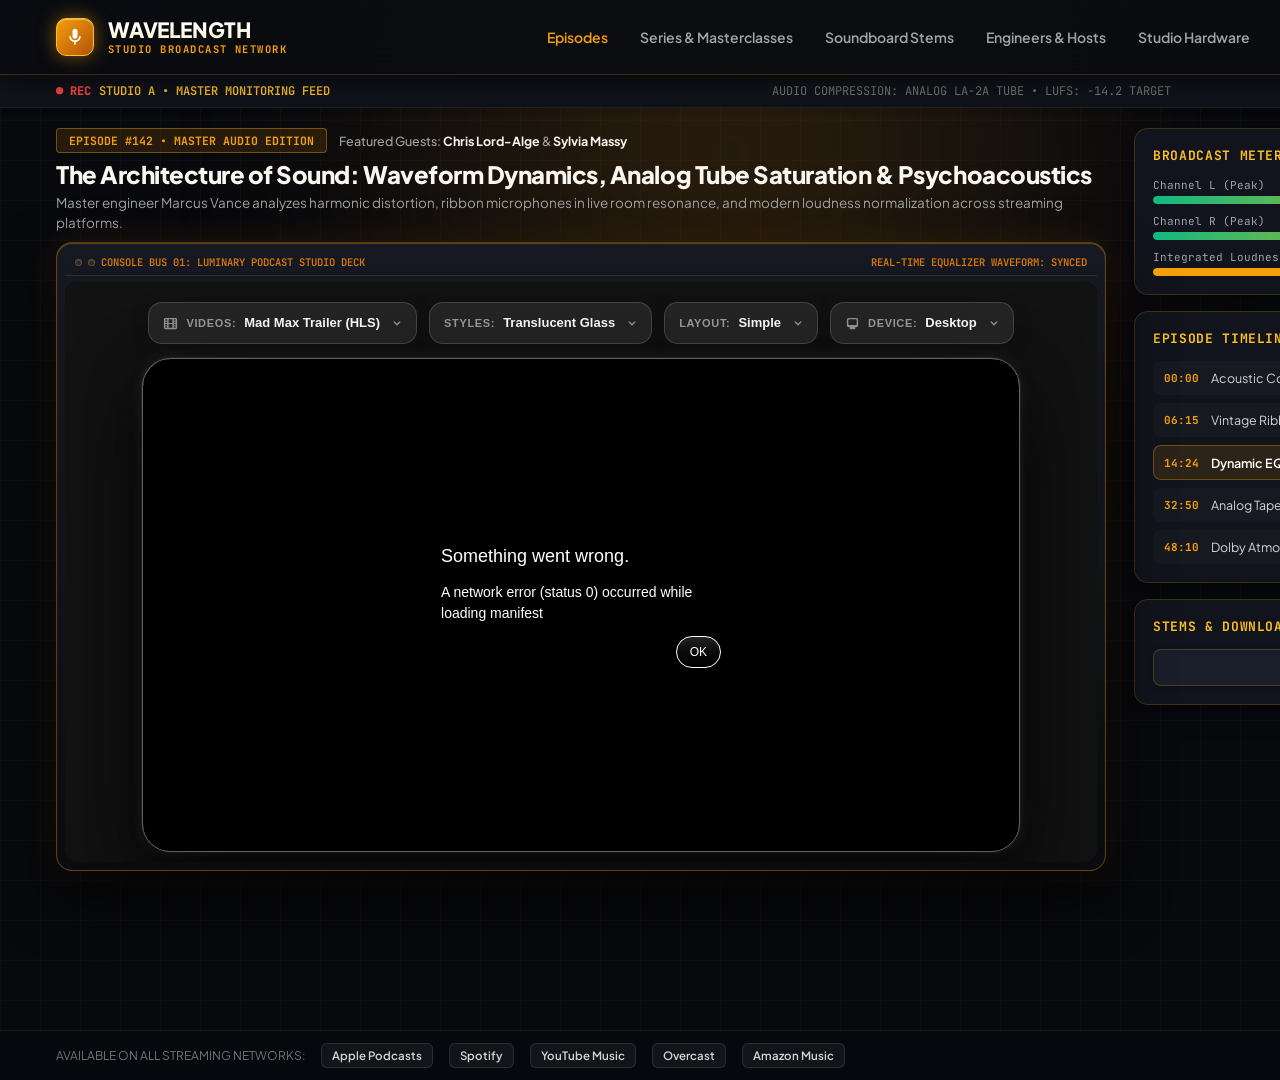
<file: apps/preview/mockups/podcast_website_showcase.html>
<!DOCTYPE html>
<html lang="en">
<head>
  <meta charset="UTF-8">
  <title>WAVELENGTH Studios // Master Audio Broadcast & Video Podcast</title>
  <link rel="preconnect" href="https://fonts.googleapis.com">
  <link rel="preconnect" href="https://fonts.gstatic.com" crossorigin>
  <link href="https://fonts.googleapis.com/css2?family=Plus+Jakarta+Sans:wght@400;500;600;700;800&family=JetBrains+Mono:wght@400;500;600;700&display=swap" rel="stylesheet">
  <style>
    * { box-sizing: border-box; margin: 0; padding: 0; }
    body {
      background: #08090d;
      color: #faf6f0;
      font-family: 'Plus Jakarta Sans', -apple-system, BlinkMacSystemFont, sans-serif;
      width: 1920px;
      height: 1080px;
      overflow: hidden;
      position: relative;
    }

    /* Ambient Warm Studio Lighting */
    .studio-glow {
      position: absolute;
      width: 1100px;
      height: 550px;
      background: radial-gradient(circle, rgba(245, 158, 11, 0.16) 0%, rgba(217, 119, 6, 0.05) 55%, transparent 75%);
      top: -120px;
      left: 38%;
      transform: translateX(-50%);
      filter: blur(85px);
      pointer-events: none;
      z-index: 1;
    }

    .subtle-grid {
      position: absolute;
      inset: 0;
      background-image:
        linear-gradient(rgba(245, 158, 11, 0.03) 1px, transparent 1px),
        linear-gradient(90deg, rgba(245, 158, 11, 0.03) 1px, transparent 1px);
      background-size: 40px 40px;
      pointer-events: none;
      z-index: 1;
    }

    /* Top Navigation Header */
    header {
      position: relative;
      z-index: 10;
      display: flex;
      align-items: center;
      justify-content: space-between;
      padding: 18px 56px;
      background: rgba(10, 12, 17, 0.92);
      backdrop-filter: blur(18px);
      border-bottom: 1px solid rgba(245, 158, 11, 0.22);
      box-shadow: 0 4px 24px rgba(0, 0, 0, 0.6);
    }

    .brand {
      display: flex;
      align-items: center;
      gap: 14px;
    }
    .mic-badge {
      width: 38px;
      height: 38px;
      border-radius: 10px;
      background: linear-gradient(135deg, #f59e0b 0%, #b45309 100%);
      border: 1px solid #fbbf24;
      display: flex;
      align-items: center;
      justify-content: center;
      box-shadow: 0 0 18px rgba(245, 158, 11, 0.5), inset 0 1px 1px rgba(255, 255, 255, 0.4);
    }
    .mic-badge svg {
      width: 20px;
      height: 20px;
      fill: #ffffff;
    }
    .brand-title {
      font-size: 21px;
      font-weight: 800;
      letter-spacing: -0.01em;
      color: #faf6f0;
      display: flex;
      flex-direction: column;
      line-height: 1.1;
    }
    .brand-title span:first-child {
      background: linear-gradient(180deg, #ffffff 30%, #fef3c7 100%);
      -webkit-background-clip: text;
      -webkit-text-fill-color: transparent;
    }
    .brand-title span.sub {
      font-size: 10.5px;
      font-weight: 700;
      letter-spacing: 0.14em;
      color: #f59e0b;
      margin-top: 3px;
      font-family: 'JetBrains Mono', monospace;
    }

    nav {
      display: flex;
      align-items: center;
      gap: 32px;
    }
    nav a {
      color: #a3a3a3;
      text-decoration: none;
      font-size: 14px;
      font-weight: 600;
      transition: color 0.15s ease;
      display: flex;
      align-items: center;
      gap: 6px;
    }
    nav a.active {
      color: #f59e0b;
    }
    nav a:hover {
      color: #ffffff;
    }

    .header-actions {
      display: flex;
      align-items: center;
      gap: 16px;
    }
    .spec-pill {
      display: flex;
      align-items: center;
      gap: 6px;
      padding: 6px 14px;
      border-radius: 999px;
      background: rgba(245, 158, 11, 0.08);
      border: 1px solid rgba(245, 158, 11, 0.3);
      font-size: 11.5px;
      font-weight: 700;
      color: #fbbf24;
      font-family: 'JetBrains Mono', monospace;
    }
    .spec-pill .pulse-dot {
      width: 7px;
      height: 7px;
      border-radius: 50%;
      background: #f59e0b;
      box-shadow: 0 0 8px #f59e0b;
    }
    .sub-btn {
      padding: 8px 18px;
      border-radius: 8px;
      background: linear-gradient(135deg, #f59e0b 0%, #d97706 100%);
      color: #0b0c10;
      font-size: 13px;
      font-weight: 700;
      text-decoration: none;
      box-shadow: 0 2px 10px rgba(245, 158, 11, 0.35);
      border: 1px solid #fbbf24;
    }

    /* Status Bar */
    .status-strip {
      position: relative;
      z-index: 9;
      display: flex;
      align-items: center;
      justify-content: space-between;
      padding: 8px 56px;
      background: #0f1218;
      border-bottom: 1px solid rgba(255, 255, 255, 0.06);
      font-size: 12px;
      font-family: 'JetBrains Mono', monospace;
      color: #737373;
    }
    .status-strip .live-indicator {
      display: flex;
      align-items: center;
      gap: 8px;
      color: #fbbf24;
      font-weight: 600;
    }
    .status-strip .live-indicator span.rec {
      color: #ef4444;
      font-weight: 800;
    }

    /* Main Showcase Content */
    main {
      position: relative;
      z-index: 10;
      padding: 20px 56px 0;
      display: grid;
      grid-template-columns: 1050px 1fr;
      gap: 28px;
    }

    /* Episode Metadata */
    .episode-header {
      margin-bottom: 10px;
    }
    .episode-tags {
      display: flex;
      align-items: center;
      gap: 12px;
      margin-bottom: 6px;
    }
    .ep-badge {
      display: inline-flex;
      align-items: center;
      gap: 6px;
      padding: 4px 12px;
      border-radius: 4px;
      background: rgba(245, 158, 11, 0.12);
      border: 1px solid rgba(245, 158, 11, 0.4);
      color: #f59e0b;
      font-size: 11.5px;
      font-weight: 700;
      font-family: 'JetBrains Mono', monospace;
    }
    .ep-guest {
      font-size: 12.5px;
      color: #a3a3a3;
      font-weight: 500;
    }
    .ep-guest strong {
      color: #faf6f0;
    }
    h1 {
      font-size: 24px;
      font-weight: 800;
      line-height: 1.25;
      letter-spacing: -0.02em;
      color: #faf6f0;
      margin-bottom: 4px;
    }
    p.description {
      font-size: 13.5px;
      line-height: 1.45;
      color: #a3a3a3;
      max-width: 1020px;
    }

    /* Studio Chassis Hardware Enclosure for Player */
    .studio-console-enclosure {
      border-radius: 16px;
      padding: 8px;
      background: linear-gradient(180deg, #161822 0%, #101217 60%, #0a0b0e 100%);
      border: 1.5px solid rgba(245, 158, 11, 0.3333); /* Strictly 33.33% per rule */
      box-shadow:
        0 24px 60px rgba(0, 0, 0, 0.85),
        0 0 35px rgba(245, 158, 11, 0.12),
        inset 0 1px 1px rgba(251, 191, 36, 0.3);
      position: relative;
    }

    .console-header-strip {
      display: flex;
      align-items: center;
      justify-content: space-between;
      padding: 4px 10px 6px;
      font-family: 'JetBrains Mono', monospace;
      font-size: 10.5px;
      font-weight: 600;
      color: #d97706;
      border-bottom: 1px solid rgba(245, 158, 11, 0.15);
      margin-bottom: 6px;
    }
    .console-screws {
      display: flex;
      gap: 6px;
      align-items: center;
    }
    .screw-head {
      width: 7px;
      height: 7px;
      border-radius: 50%;
      background: #262933;
      border: 1px solid rgba(245, 158, 11, 0.3);
      box-shadow: inset 0 1px 0 rgba(255, 255, 255, 0.1);
    }

    .player-wrapper {
      width: 100%;
      height: 580px;
      border-radius: 12px;
      overflow: hidden;
      position: relative;
      background: #000;
    }
    iframe {
      width: 100%;
      height: 100%;
      border: none;
      display: block;
    }

    /* Right Companion Sidebar */
    .companion-panel {
      display: flex;
      flex-direction: column;
      gap: 16px;
    }

    .card {
      background: #11141c;
      border: 1px solid rgba(245, 158, 11, 0.2);
      border-radius: 14px;
      padding: 18px;
      box-shadow: 0 8px 24px rgba(0, 0, 0, 0.4);
    }
    .card-title {
      font-size: 13px;
      font-weight: 700;
      color: #fbbf24;
      font-family: 'JetBrains Mono', monospace;
      display: flex;
      align-items: center;
      justify-content: space-between;
      margin-bottom: 14px;
      text-transform: uppercase;
      letter-spacing: 0.05em;
    }

    /* VU Audio Meters */
    .meter-cluster {
      display: flex;
      flex-direction: column;
      gap: 10px;
    }
    .meter-row {
      display: flex;
      flex-direction: column;
      gap: 4px;
    }
    .meter-meta {
      display: flex;
      justify-content: space-between;
      font-size: 11px;
      font-family: 'JetBrains Mono', monospace;
      color: #a3a3a3;
    }
    .meter-track {
      height: 8px;
      border-radius: 4px;
      background: #1c202c;
      overflow: hidden;
      position: relative;
    }
    .meter-fill {
      height: 100%;
      border-radius: 4px;
      background: linear-gradient(90deg, #10b981 0%, #eab308 65%, #f59e0b 85%, #ef4444 100%);
      box-shadow: 0 0 10px rgba(245, 158, 11, 0.4);
    }

    /* Chapters List */
    .chapters-list {
      display: flex;
      flex-direction: column;
      gap: 8px;
    }
    .chapter-item {
      display: flex;
      align-items: center;
      gap: 12px;
      padding: 8px 10px;
      border-radius: 8px;
      background: rgba(255, 255, 255, 0.02);
      border: 1px solid transparent;
      font-size: 12.5px;
      color: #d4d4d4;
      transition: all 0.15s ease;
    }
    .chapter-item.active {
      background: rgba(245, 158, 11, 0.12);
      border-color: rgba(245, 158, 11, 0.35);
      color: #ffffff;
      font-weight: 600;
    }
    .chapter-time {
      font-family: 'JetBrains Mono', monospace;
      font-size: 11px;
      color: #f59e0b;
      font-weight: 700;
      shrink: 0;
    }
    .chapter-title {
      flex: 1;
      white-space: nowrap;
      overflow: hidden;
      text-overflow: ellipsis;
    }
    .playing-pill {
      font-size: 9.5px;
      padding: 2px 6px;
      border-radius: 4px;
      background: #f59e0b;
      color: #0b0c10;
      font-weight: 800;
      font-family: 'JetBrains Mono', monospace;
    }

    /* Quick Action Buttons */
    .action-row {
      display: grid;
      grid-template-columns: 1fr 1fr;
      gap: 10px;
    }
    .action-btn {
      display: flex;
      align-items: center;
      justify-content: center;
      gap: 8px;
      padding: 10px;
      border-radius: 8px;
      background: #1a1e2a;
      border: 1px solid rgba(245, 158, 11, 0.25);
      color: #faf6f0;
      font-size: 12px;
      font-weight: 600;
      text-decoration: none;
      box-shadow: 0 2px 6px rgba(0, 0, 0, 0.3);
    }
    .action-btn:hover {
      background: #222736;
      border-color: #f59e0b;
    }

    /* Bottom Stream Channels */
    footer {
      position: absolute;
      bottom: 0;
      left: 0;
      right: 0;
      padding: 12px 56px;
      background: rgba(8, 9, 13, 0.95);
      border-top: 1px solid rgba(255, 255, 255, 0.08);
      display: flex;
      align-items: center;
      justify-content: space-between;
      font-size: 12px;
      color: #737373;
      z-index: 10;
    }
    .platform-links {
      display: flex;
      gap: 16px;
      align-items: center;
    }
    .platform-badge {
      padding: 4px 10px;
      border-radius: 6px;
      background: rgba(255, 255, 255, 0.05);
      border: 1px solid rgba(255, 255, 255, 0.1);
      color: #d4d4d4;
      font-size: 11.5px;
      font-weight: 600;
      text-decoration: none;
    }
  </style>
</head>
<body>
  <div class="studio-glow"></div>
  <div class="subtle-grid"></div>

  <!-- Top Navigation Header -->
  <header>
    <div class="brand">
      <div class="mic-badge">
        <svg viewBox="0 0 24 24"><path d="M12 14c1.66 0 3-1.34 3-3V5c0-1.66-1.34-3-3-3S9 3.34 9 5v6c0 1.66 1.34 3 3 3z"/><path d="M17 11c0 2.76-2.24 5-5 5s-5-2.24-5-5H5c0 3.53 2.61 6.43 6 6.92V21h2v-3.08c3.39-.49 6-3.39 6-6.92h-2z"/></svg>
      </div>
      <div class="brand-title">
        <span>WAVELENGTH</span>
        <span class="sub">STUDIO BROADCAST NETWORK</span>
      </div>
    </div>
    <nav>
      <a href="#" class="active">Episodes</a>
      <a href="#">Series & Masterclasses</a>
      <a href="#">Soundboard Stems</a>
      <a href="#">Engineers & Hosts</a>
      <a href="#">Studio Hardware</a>
    </nav>
    <div class="header-actions">
      <div class="spec-pill">
        <div class="pulse-dot"></div>
        <span>48KHZ / 24-BIT LOSSLESS</span>
      </div>
      <a href="#" class="sub-btn">Subscribe Free</a>
    </div>
  </header>

  <!-- Broadcast Status Bar -->
  <div class="status-strip">
    <div class="live-indicator">
      <span class="rec">● REC</span>
      <span>STUDIO A • MASTER MONITORING FEED</span>
    </div>
    <div>AUDIO COMPRESSION: ANALOG LA-2A TUBE • LUFS: -14.2 TARGET</div>
    <div>SPATIAL FORMAT: DOLBY ATMOS BINAURAL</div>
  </div>

  <!-- Main Showcase Content -->
  <main>
    <!-- Left Column: Video Episode + Luminary Player -->
    <div class="showcase-left">
      <div class="episode-header">
        <div class="episode-tags">
          <span class="ep-badge">EPISODE #142 • MASTER AUDIO EDITION</span>
          <span class="ep-guest">Featured Guests: <strong>Chris Lord-Alge</strong> &amp; <strong>Sylvia Massy</strong></span>
        </div>
        <h1>The Architecture of Sound: Waveform Dynamics, Analog Tube Saturation &amp; Psychoacoustics</h1>
        <p class="description">Master engineer Marcus Vance analyzes harmonic distortion, ribbon microphones in live room resonance, and modern loudness normalization across streaming platforms.</p>
      </div>

      <!-- Studio Chassis Hardware Enclosure for Luminary Player -->
      <div class="studio-console-enclosure">
        <div class="console-header-strip">
          <div class="console-screws">
            <div class="screw-head"></div>
            <div class="screw-head"></div>
            <span>CONSOLE BUS 01: LUMINARY PODCAST STUDIO DECK</span>
          </div>
          <div>REAL-TIME EQUALIZER WAVEFORM: SYNCED</div>
        </div>
        <div class="player-wrapper">
          <iframe id="player-frame" src="/preview.html#scheme=dark&autoplay=1&muted=1&loop=1"></iframe>
        </div>
      </div>
    </div>

    <!-- Right Column: Interactive Broadcast Companion -->
    <div class="companion-panel">
      <!-- VU Meters Card -->
      <div class="card">
        <div class="card-title">
          <span>Broadcast Metering</span>
          <span>LIVE</span>
        </div>
        <div class="meter-cluster">
          <div class="meter-row">
            <div class="meter-meta">
              <span>Channel L (Peak)</span>
              <span>-1.4 dBFS</span>
            </div>
            <div class="meter-track">
              <div class="meter-fill" style="width: 82%;"></div>
            </div>
          </div>
          <div class="meter-row">
            <div class="meter-meta">
              <span>Channel R (Peak)</span>
              <span>-1.8 dBFS</span>
            </div>
            <div class="meter-track">
              <div class="meter-fill" style="width: 78%;"></div>
            </div>
          </div>
          <div class="meter-row">
            <div class="meter-meta">
              <span>Integrated Loudness</span>
              <span>-14.1 LUFS</span>
            </div>
            <div class="meter-track">
              <div class="meter-fill" style="width: 71%; background: #f59e0b;"></div>
            </div>
          </div>
        </div>
      </div>

      <!-- Episode Chapters -->
      <div class="card">
        <div class="card-title">
          <span>Episode Timeline</span>
          <span>5 Chapters</span>
        </div>
        <div class="chapters-list">
          <div class="chapter-item">
            <span class="chapter-time">00:00</span>
            <span class="chapter-title">Acoustic Control Room Geometry</span>
          </div>
          <div class="chapter-item">
            <span class="chapter-time">06:15</span>
            <span class="chapter-title">Vintage Ribbon Mics vs Condensers</span>
          </div>
          <div class="chapter-item active">
            <span class="chapter-time">14:24</span>
            <span class="chapter-title">Dynamic EQ &amp; Waveform Analysis</span>
            <span class="playing-pill">NOW PLAYING</span>
          </div>
          <div class="chapter-item">
            <span class="chapter-time">32:50</span>
            <span class="chapter-title">Analog Tape Compression vs Plugins</span>
          </div>
          <div class="chapter-item">
            <span class="chapter-time">48:10</span>
            <span class="chapter-title">Dolby Atmos Spatial Mixing Q&amp;A</span>
          </div>
        </div>
      </div>

      <!-- Stems & Resources -->
      <div class="card">
        <div class="card-title">
          <span>Stems &amp; Downloads</span>
        </div>
        <div class="action-row">
          <a href="#" class="action-btn">
            <span>⬇ FLAC Audio</span>
          </a>
          <a href="#" class="action-btn">
            <span>📄 Full Transcript</span>
          </a>
        </div>
      </div>
    </div>
  </main>

  <!-- Footer Platform Strip -->
  <footer>
    <div class="platform-links">
      <span>AVAILABLE ON ALL STREAMING NETWORKS:</span>
      <a href="#" class="platform-badge">Apple Podcasts</a>
      <a href="#" class="platform-badge">Spotify</a>
      <a href="#" class="platform-badge">YouTube Music</a>
      <a href="#" class="platform-badge">Overcast</a>
      <a href="#" class="platform-badge">Amazon Music</a>
    </div>
    <div>&copy; 2026 WAVELENGTH STUDIOS • POWERED BY LUMINARY VIDEO PLAYER</div>
  </footer>
</body>
</html>
</file>
<file: assets/workbench-hjjf8eJZ.css>
@import "https://fonts.googleapis.com/css2?family=Inter:wght@400;500;600;700;800&family=Orbitron:wght@600;700;800&family=Space+Grotesk:wght@500;600;700&display=swap";@layer components;@layer properties{@supports (((-webkit-hyphens:none)) and (not (margin-trim:block))) or ((-moz-orient:inline) and (not (color:rgb(from red r g b)))){*,:before,:after,::backdrop{--tw-translate-x:0;--tw-translate-y:0;--tw-translate-z:0;--tw-rotate-x:initial;--tw-rotate-y:initial;--tw-rotate-z:initial;--tw-skew-x:initial;--tw-skew-y:initial;--tw-border-style:solid;--tw-leading:initial;--tw-font-weight:initial;--tw-tracking:initial;--tw-ordinal:initial;--tw-slashed-zero:initial;--tw-numeric-figure:initial;--tw-numeric-spacing:initial;--tw-numeric-fraction:initial;--tw-shadow:0 0 #0000;--tw-shadow-color:initial;--tw-shadow-alpha:100%;--tw-inset-shadow:0 0 #0000;--tw-inset-shadow-color:initial;--tw-inset-shadow-alpha:100%;--tw-ring-color:initial;--tw-ring-shadow:0 0 #0000;--tw-inset-ring-color:initial;--tw-inset-ring-shadow:0 0 #0000;--tw-ring-inset:initial;--tw-ring-offset-width:0px;--tw-ring-offset-color:#fff;--tw-ring-offset-shadow:0 0 #0000;--tw-outline-style:solid;--tw-blur:initial;--tw-brightness:initial;--tw-contrast:initial;--tw-grayscale:initial;--tw-hue-rotate:initial;--tw-invert:initial;--tw-opacity:initial;--tw-saturate:initial;--tw-sepia:initial;--tw-drop-shadow:initial;--tw-drop-shadow-color:initial;--tw-drop-shadow-alpha:100%;--tw-drop-shadow-size:initial;--tw-backdrop-blur:initial;--tw-backdrop-brightness:initial;--tw-backdrop-contrast:initial;--tw-backdrop-grayscale:initial;--tw-backdrop-hue-rotate:initial;--tw-backdrop-invert:initial;--tw-backdrop-opacity:initial;--tw-backdrop-saturate:initial;--tw-backdrop-sepia:initial;--tw-duration:initial;--tw-ease:initial;--tw-content:""}}}@layer theme{:root,:host{--font-sans:Inter, ui-sans-serif, system-ui, sans-serif;--font-mono:ui-monospace, SFMono-Regular, Menlo, Monaco, Consolas, "Liberation Mono", "Courier New", monospace;--color-black:#000;--color-white:#fff;--spacing:.25rem;--container-xs:20rem;--container-sm:24rem;--text-xs:.75rem;--text-xs--line-height:calc(1 / .75);--text-sm:.875rem;--text-sm--line-height:calc(1.25 / .875);--text-base:1rem;--text-base--line-height:calc(1.5 / 1);--font-weight-normal:400;--font-weight-medium:500;--font-weight-semibold:600;--tracking-tight:-.025em;--radius-md:calc(var(--radius) - 2px);--radius-4xl:2rem;--ease-out:cubic-bezier(0, 0, .2, 1);--ease-in-out:cubic-bezier(.4, 0, .2, 1);--animate-pulse:pulse 2s cubic-bezier(.4, 0, .6, 1) infinite;--blur-xs:4px;--blur-md:12px;--default-transition-duration:.15s;--default-transition-timing-function:cubic-bezier(.4, 0, .2, 1);--default-font-family:var(--font-sans);--default-mono-font-family:var(--font-mono)}}@layer base{*,:after,:before,::backdrop{box-sizing:border-box;border:0 solid;margin:0;padding:0}::file-selector-button{box-sizing:border-box;border:0 solid;margin:0;padding:0}html,:host{-webkit-text-size-adjust:100%;tab-size:4;line-height:1.5;font-family:var(--default-font-family,-apple-system, BlinkMacSystemFont, "Segoe UI", Roboto, "Helvetica Neue", "Noto Sans", Arial, sans-serif, "Apple Color Emoji", "Segoe UI Emoji", "Segoe UI Symbol", "Noto Color Emoji");font-feature-settings:var(--default-font-feature-settings,normal);font-variation-settings:var(--default-font-variation-settings,normal);-webkit-tap-highlight-color:transparent}hr{height:0;color:inherit;border-top-width:1px}abbr:where([title]){-webkit-text-decoration:underline dotted;text-decoration:underline dotted}h1,h2,h3,h4,h5,h6{font-size:inherit;font-weight:inherit}a{color:inherit;-webkit-text-decoration:inherit;-webkit-text-decoration:inherit;-webkit-text-decoration:inherit;-webkit-text-decoration:inherit;text-decoration:inherit}b,strong{font-weight:bolder}code,kbd,samp,pre{font-family:var(--default-mono-font-family,ui-monospace, SFMono-Regular, Menlo, Monaco, Consolas, "Liberation Mono", "Courier New", monospace);font-feature-settings:var(--default-mono-font-feature-settings,normal);font-variation-settings:var(--default-mono-font-variation-settings,normal);font-size:1em}small{font-size:80%}sub,sup{vertical-align:baseline;font-size:75%;line-height:0;position:relative}sub{bottom:-.25em}sup{top:-.5em}table{text-indent:0;border-color:inherit;border-collapse:collapse}:-moz-focusring:where(:not(iframe)){outline:auto}progress{vertical-align:baseline}summary{display:list-item}ol,ul,menu{list-style:none}img,svg,video,canvas,audio,iframe,embed,object{vertical-align:middle;display:block}img,video{max-width:100%;height:auto}button,input,select,optgroup,textarea{font:inherit;font-feature-settings:inherit;font-variation-settings:inherit;letter-spacing:inherit;color:inherit;opacity:1;background-color:#0000;border-radius:0}::file-selector-button{font:inherit;font-feature-settings:inherit;font-variation-settings:inherit;letter-spacing:inherit;color:inherit;opacity:1;background-color:#0000;border-radius:0}:where(select:is([multiple],[size])) optgroup{font-weight:bolder}:where(select:is([multiple],[size])) optgroup option{padding-inline-start:20px}::file-selector-button{margin-inline-end:4px}::placeholder{opacity:1}@supports (not ((-webkit-appearance:-apple-pay-button))) or (contain-intrinsic-size:1px){::placeholder{color:currentColor}@supports (color:color-mix(in lab, red, red)){::placeholder{color:color-mix(in oklab, currentcolor 50%, transparent)}}}textarea{resize:vertical}::-webkit-search-decoration{-webkit-appearance:none}::-webkit-date-and-time-value{min-height:1lh;text-align:inherit}::-webkit-datetime-edit{display:inline-flex}::-webkit-datetime-edit-fields-wrapper{padding:0}::-webkit-datetime-edit{padding-block:0}::-webkit-datetime-edit-year-field{padding-block:0}::-webkit-datetime-edit-month-field{padding-block:0}::-webkit-datetime-edit-day-field{padding-block:0}::-webkit-datetime-edit-hour-field{padding-block:0}::-webkit-datetime-edit-minute-field{padding-block:0}::-webkit-datetime-edit-second-field{padding-block:0}::-webkit-datetime-edit-millisecond-field{padding-block:0}::-webkit-datetime-edit-meridiem-field{padding-block:0}::-webkit-calendar-picker-indicator{line-height:1}:-moz-ui-invalid{box-shadow:none}button,input:where([type=button],[type=reset],[type=submit]){appearance:button}::file-selector-button{appearance:button}::-webkit-inner-spin-button{height:auto}::-webkit-outer-spin-button{height:auto}[hidden]:where(:not([hidden=until-found])){display:none!important}[data-slot]{border-color:var(--border)}}@layer utilities{.pointer-events-none{pointer-events:none}.sr-only{clip-path:inset(50%);white-space:nowrap;border-width:0;width:1px;height:1px;margin:-1px;padding:0;position:absolute;overflow:hidden}.absolute{position:absolute}.fixed{position:fixed}.relative{position:relative}.inset-0{inset:0}.inset-y-0{inset-block:0}.top-0{top:0}.top-1\.5{top:calc(var(--spacing) * 1.5)}.top-3{top:calc(var(--spacing) * 3)}.top-3\.5{top:calc(var(--spacing) * 3.5)}.top-14{top:calc(var(--spacing) * 14)}.right-1{right:var(--spacing)}.right-2{right:calc(var(--spacing) * 2)}.right-3{right:calc(var(--spacing) * 3)}.bottom-0{bottom:0}.isolate{isolation:isolate}.z-0{z-index:0}.z-10{z-index:10}.z-20{z-index:20}.z-50{z-index:50}.-mx-1{margin-inline:calc(var(--spacing) * -1)}.mx-2{margin-inline:calc(var(--spacing) * 2)}.mx-3\.5{margin-inline:calc(var(--spacing) * 3.5)}.mx-auto{margin-inline:auto}.my-1{margin-block:var(--spacing)}.mt-auto{margin-top:auto}.block{display:block}.flex{display:flex}.grid{display:grid}.hidden{display:none}.inline{display:inline}.inline-block{display:inline-block}.inline-flex{display:inline-flex}.aspect-square{aspect-ratio:1}.size-2\.5{width:calc(var(--spacing) * 2.5);height:calc(var(--spacing) * 2.5)}.size-3\.5{width:calc(var(--spacing) * 3.5);height:calc(var(--spacing) * 3.5)}.size-4{width:calc(var(--spacing) * 4);height:calc(var(--spacing) * 4)}.size-6{width:calc(var(--spacing) * 6);height:calc(var(--spacing) * 6)}.size-7{width:calc(var(--spacing) * 7);height:calc(var(--spacing) * 7)}.size-8{width:calc(var(--spacing) * 8);height:calc(var(--spacing) * 8)}.size-9{width:calc(var(--spacing) * 9);height:calc(var(--spacing) * 9)}.size-\[16px\]{width:16px;height:16px}.size-\[22px\]{width:22px;height:22px}.size-\[26px\]{width:26px;height:26px}.size-full{width:100%;height:100%}.h-4{height:calc(var(--spacing) * 4)}.h-5{height:calc(var(--spacing) * 5)}.h-6{height:calc(var(--spacing) * 6)}.h-7{height:calc(var(--spacing) * 7)}.h-8{height:calc(var(--spacing) * 8)}.h-9{height:calc(var(--spacing) * 9)}.h-12{height:calc(var(--spacing) * 12)}.h-14{height:calc(var(--spacing) * 14)}.h-16{height:calc(var(--spacing) * 16)}.h-\[1px\]{height:1px}.h-\[calc\(100svh-3\.5rem\)\]{height:calc(100svh - 3.5rem)}.h-full{height:100%}.h-px{height:1px}.h-screen{height:100vh}.h-svh{height:100svh}.max-h-\(--available-height\){max-height:var(--available-height)}.min-h-0{min-height:0}.min-h-svh{min-height:100svh}.w-\(--sidebar-width\){width:var(--sidebar-width)}.w-4{width:calc(var(--spacing) * 4)}.w-5{width:calc(var(--spacing) * 5)}.w-14{width:calc(var(--spacing) * 14)}.w-\[1px\]{width:1px}.w-auto{width:auto}.w-fit{width:fit-content}.w-full{width:100%}.w-max{width:max-content}.max-w-\(--available-width\){max-width:var(--available-width)}.max-w-\(--skeleton-width\){max-width:var(--skeleton-width)}.max-w-\[1140px\]{max-width:1140px}.max-w-xs{max-width:var(--container-xs)}.min-w-\(--anchor-width\){min-width:var(--anchor-width)}.min-w-0{min-width:0}.min-w-5{min-width:calc(var(--spacing) * 5)}.flex-1{flex:1}.shrink-0{flex-shrink:0}.grow{flex-grow:1}.origin-\(--transform-origin\){transform-origin:var(--transform-origin)}.-translate-x-px{--tw-translate-x:-1px;translate:var(--tw-translate-x) var(--tw-translate-y)}.translate-x-px{--tw-translate-x:1px;translate:var(--tw-translate-x) var(--tw-translate-y)}.translate-y-\[calc\(-50\%-2px\)\]{--tw-translate-y:calc(-50% - 2px);translate:var(--tw-translate-x) var(--tw-translate-y)}.rotate-45{rotate:45deg}.transform{transform:var(--tw-rotate-x, ) var(--tw-rotate-y, ) var(--tw-rotate-z, ) var(--tw-skew-x, ) var(--tw-skew-y, )}.animate-pulse{animation:var(--animate-pulse)}.cursor-default{cursor:default}.cursor-pointer{cursor:pointer}.touch-none{touch-action:none}.scroll-my-1{scroll-margin-block:var(--spacing)}.grid-cols-3{grid-template-columns:repeat(3,minmax(0,1fr))}.grid-cols-4{grid-template-columns:repeat(4,minmax(0,1fr))}.flex-col{flex-direction:column}.flex-row{flex-direction:row}.items-center{align-items:center}.justify-between{justify-content:space-between}.justify-center{justify-content:center}.gap-0{gap:0}.gap-0\.5{gap:calc(var(--spacing) * .5)}.gap-1{gap:var(--spacing)}.gap-1\.5{gap:calc(var(--spacing) * 1.5)}.gap-2{gap:calc(var(--spacing) * 2)}.gap-2\.5{gap:calc(var(--spacing) * 2.5)}.gap-3{gap:calc(var(--spacing) * 3)}.gap-4{gap:calc(var(--spacing) * 4)}.overflow-auto{overflow:auto}.overflow-hidden{overflow:hidden}.overflow-x-hidden{overflow-x:hidden}.overflow-y-auto{overflow-y:auto}.rounded{border-radius:.25rem}.rounded-4xl{border-radius:var(--radius-4xl)}.rounded-\[2px\]{border-radius:2px}.rounded-\[min\(var\(--radius-md\)\,10px\)\]{border-radius:min(var(--radius-md), 10px)}.rounded-\[min\(var\(--radius-md\)\,12px\)\]{border-radius:min(var(--radius-md), 12px)}.rounded-full{border-radius:2147483647px}.rounded-lg{border-radius:var(--radius)}.rounded-md{border-radius:calc(var(--radius) - 2px)}.rounded-xl{border-radius:calc(var(--radius) + 4px)}.border{border-style:var(--tw-border-style);border-width:1px}.border-0{border-style:var(--tw-border-style);border-width:0}.border-t{border-top-style:var(--tw-border-style);border-top-width:1px}.border-b{border-bottom-style:var(--tw-border-style);border-bottom-width:1px}.border-l{border-left-style:var(--tw-border-style);border-left-width:1px}.border-border,.border-border\/40{border-color:var(--border)}@supports (color:color-mix(in lab, red, red)){.border-border\/40{border-color:color-mix(in oklab, var(--border) 40%, transparent)}}.border-border\/50{border-color:var(--border)}@supports (color:color-mix(in lab, red, red)){.border-border\/50{border-color:color-mix(in oklab, var(--border) 50%, transparent)}}.border-border\/60{border-color:var(--border)}@supports (color:color-mix(in lab, red, red)){.border-border\/60{border-color:color-mix(in oklab, var(--border) 60%, transparent)}}.border-input,.border-input\/60{border-color:var(--input)}@supports (color:color-mix(in lab, red, red)){.border-input\/60{border-color:color-mix(in oklab, var(--input) 60%, transparent)}}.border-primary\/30{border-color:var(--primary)}@supports (color:color-mix(in lab, red, red)){.border-primary\/30{border-color:color-mix(in oklab, var(--primary) 30%, transparent)}}.border-transparent{border-color:#0000}.bg-\[\#f8fafc\]{background-color:#f8fafc}.bg-background,.bg-background\/80{background-color:var(--background)}@supports (color:color-mix(in lab, red, red)){.bg-background\/80{background-color:color-mix(in oklab, var(--background) 80%, transparent)}}.bg-black{background-color:var(--color-black)}.bg-black\/10{background-color:#0000001a}@supports (color:color-mix(in lab, red, red)){.bg-black\/10{background-color:color-mix(in oklab, var(--color-black) 10%, transparent)}}.bg-border{background-color:var(--border)}.bg-card\/60{background-color:var(--card)}@supports (color:color-mix(in lab, red, red)){.bg-card\/60{background-color:color-mix(in oklab, var(--card) 60%, transparent)}}.bg-destructive\/10{background-color:var(--destructive)}@supports (color:color-mix(in lab, red, red)){.bg-destructive\/10{background-color:color-mix(in oklab, var(--destructive) 10%, transparent)}}.bg-foreground{background-color:var(--foreground)}.bg-muted,.bg-muted\/50{background-color:var(--muted)}@supports (color:color-mix(in lab, red, red)){.bg-muted\/50{background-color:color-mix(in oklab, var(--muted) 50%, transparent)}}.bg-muted\/60{background-color:var(--muted)}@supports (color:color-mix(in lab, red, red)){.bg-muted\/60{background-color:color-mix(in oklab, var(--muted) 60%, transparent)}}.bg-popover{background-color:var(--popover)}.bg-primary,.bg-primary\/10{background-color:var(--primary)}@supports (color:color-mix(in lab, red, red)){.bg-primary\/10{background-color:color-mix(in oklab, var(--primary) 10%, transparent)}}.bg-secondary{background-color:var(--secondary)}.bg-transparent{background-color:#0000}.bg-white{background-color:var(--color-white)}.bg-clip-padding{background-clip:padding-box}.fill-foreground{fill:var(--foreground)}.p-0{padding:0}.p-1{padding:var(--spacing)}.p-2{padding:calc(var(--spacing) * 2)}.p-3\.5{padding:calc(var(--spacing) * 3.5)}.p-4{padding:calc(var(--spacing) * 4)}.px-1{padding-inline:var(--spacing)}.px-1\.5{padding-inline:calc(var(--spacing) * 1.5)}.px-2{padding-inline:calc(var(--spacing) * 2)}.px-2\.5{padding-inline:calc(var(--spacing) * 2.5)}.px-3{padding-inline:calc(var(--spacing) * 3)}.px-4{padding-inline:calc(var(--spacing) * 4)}.py-0\.5{padding-block:calc(var(--spacing) * .5)}.py-1{padding-block:var(--spacing)}.py-1\.5{padding-block:calc(var(--spacing) * 1.5)}.py-2{padding-block:calc(var(--spacing) * 2)}.pt-1{padding-top:var(--spacing)}.pt-2{padding-top:calc(var(--spacing) * 2)}.pr-2{padding-right:calc(var(--spacing) * 2)}.pr-8{padding-right:calc(var(--spacing) * 8)}.pl-1\.5{padding-left:calc(var(--spacing) * 1.5)}.pl-2\.5{padding-left:calc(var(--spacing) * 2.5)}.text-center{text-align:center}.text-left{text-align:left}.text-right{text-align:right}.font-mono{font-family:var(--font-mono)}.text-base{font-size:var(--text-base);line-height:var(--tw-leading,var(--text-base--line-height))}.text-sm{font-size:var(--text-sm);line-height:var(--tw-leading,var(--text-sm--line-height))}.text-xs{font-size:var(--text-xs);line-height:var(--tw-leading,var(--text-xs--line-height))}.text-\[11\.5px\]{font-size:11.5px}.text-\[11px\]{font-size:11px}.text-\[15px\]{font-size:15px}.leading-none{--tw-leading:1;line-height:1}.font-medium{--tw-font-weight:var(--font-weight-medium);font-weight:var(--font-weight-medium)}.font-normal{--tw-font-weight:var(--font-weight-normal);font-weight:var(--font-weight-normal)}.font-semibold{--tw-font-weight:var(--font-weight-semibold);font-weight:var(--font-weight-semibold)}.tracking-\[0\.04em\]{--tw-tracking:.04em;letter-spacing:.04em}.tracking-tight{--tw-tracking:var(--tracking-tight);letter-spacing:var(--tracking-tight)}.break-words{overflow-wrap:break-word}.whitespace-normal{white-space:normal}.whitespace-nowrap{white-space:nowrap}.text-\[color-mix\(in_oklab\,var\(--foreground\)\,var\(--muted-foreground\)\)\]{color:var(--foreground)}@supports (color:color-mix(in lab, red, red)){.text-\[color-mix\(in_oklab\,var\(--foreground\)\,var\(--muted-foreground\)\)\]{color:color-mix(in oklab,var(--foreground),var(--muted-foreground))}}.text-background{color:var(--background)}.text-destructive{color:var(--destructive)}.text-foreground,.text-foreground\/90{color:var(--foreground)}@supports (color:color-mix(in lab, red, red)){.text-foreground\/90{color:color-mix(in oklab, var(--foreground) 90%, transparent)}}.text-muted-foreground{color:var(--muted-foreground)}.text-popover-foreground{color:var(--popover-foreground)}.text-primary{color:var(--primary)}.text-primary-foreground{color:var(--primary-foreground)}.text-secondary-foreground{color:var(--secondary-foreground)}.tabular-nums{--tw-numeric-spacing:tabular-nums;font-variant-numeric:var(--tw-ordinal, ) var(--tw-slashed-zero, ) var(--tw-numeric-figure, ) var(--tw-numeric-spacing, ) var(--tw-numeric-fraction, )}.underline-offset-4{text-underline-offset:4px}.opacity-80{opacity:.8}.shadow-2xs{--tw-shadow:0 1px var(--tw-shadow-color,#0000000d);box-shadow:var(--tw-inset-shadow), var(--tw-inset-ring-shadow), var(--tw-ring-offset-shadow), var(--tw-ring-shadow), var(--tw-shadow)}.shadow-\[0_0_0_1px_var\(--sidebar-border\)\]{--tw-shadow:0 0 0 1px var(--tw-shadow-color,var(--sidebar-border));box-shadow:var(--tw-inset-shadow), var(--tw-inset-ring-shadow), var(--tw-ring-offset-shadow), var(--tw-ring-shadow), var(--tw-shadow)}.shadow-lg{--tw-shadow:0 10px 15px -3px var(--tw-shadow-color,#0000001a), 0 4px 6px -4px var(--tw-shadow-color,#0000001a);box-shadow:var(--tw-inset-shadow), var(--tw-inset-ring-shadow), var(--tw-ring-offset-shadow), var(--tw-ring-shadow), var(--tw-shadow)}.shadow-md{--tw-shadow:0 4px 6px -1px var(--tw-shadow-color,#0000001a), 0 2px 4px -2px var(--tw-shadow-color,#0000001a);box-shadow:var(--tw-inset-shadow), var(--tw-inset-ring-shadow), var(--tw-ring-offset-shadow), var(--tw-ring-shadow), var(--tw-shadow)}.shadow-none{--tw-shadow:0 0 #0000;box-shadow:var(--tw-inset-shadow), var(--tw-inset-ring-shadow), var(--tw-ring-offset-shadow), var(--tw-ring-shadow), var(--tw-shadow)}.shadow-xs{--tw-shadow:0 1px 2px 0 var(--tw-shadow-color,#0000000d);box-shadow:var(--tw-inset-shadow), var(--tw-inset-ring-shadow), var(--tw-ring-offset-shadow), var(--tw-ring-shadow), var(--tw-shadow)}.ring-0{--tw-ring-shadow:var(--tw-ring-inset, ) 0 0 0 calc(0px + var(--tw-ring-offset-width)) var(--tw-ring-color,currentcolor);box-shadow:var(--tw-inset-shadow), var(--tw-inset-ring-shadow), var(--tw-ring-offset-shadow), var(--tw-ring-shadow), var(--tw-shadow)}.ring-1{--tw-ring-shadow:var(--tw-ring-inset, ) 0 0 0 calc(1px + var(--tw-ring-offset-width)) var(--tw-ring-color,currentcolor);box-shadow:var(--tw-inset-shadow), var(--tw-inset-ring-shadow), var(--tw-ring-offset-shadow), var(--tw-ring-shadow), var(--tw-shadow)}.ring-foreground\/10{--tw-ring-color:var(--foreground)}@supports (color:color-mix(in lab, red, red)){.ring-foreground\/10{--tw-ring-color:color-mix(in oklab, var(--foreground) 10%, transparent)}}.ring-ring\/50{--tw-ring-color:var(--ring)}@supports (color:color-mix(in lab, red, red)){.ring-ring\/50{--tw-ring-color:color-mix(in oklab, var(--ring) 50%, transparent)}}.outline-hidden{--tw-outline-style:none;outline-style:none}@media (forced-colors:active){.outline-hidden{outline-offset:2px;outline:2px solid #0000}}.outline{outline-style:var(--tw-outline-style);outline-width:1px}.blur{--tw-blur:blur(8px);filter:var(--tw-blur, ) var(--tw-brightness, ) var(--tw-contrast, ) var(--tw-grayscale, ) var(--tw-hue-rotate, ) var(--tw-invert, ) var(--tw-saturate, ) var(--tw-sepia, ) var(--tw-drop-shadow, )}.filter{filter:var(--tw-blur, ) var(--tw-brightness, ) var(--tw-contrast, ) var(--tw-grayscale, ) var(--tw-hue-rotate, ) var(--tw-invert, ) var(--tw-saturate, ) var(--tw-sepia, ) var(--tw-drop-shadow, )}.backdrop-blur-md{--tw-backdrop-blur:blur(var(--blur-md));-webkit-backdrop-filter:var(--tw-backdrop-blur, ) var(--tw-backdrop-brightness, ) var(--tw-backdrop-contrast, ) var(--tw-backdrop-grayscale, ) var(--tw-backdrop-hue-rotate, ) var(--tw-backdrop-invert, ) var(--tw-backdrop-opacity, ) var(--tw-backdrop-saturate, ) var(--tw-backdrop-sepia, );backdrop-filter:var(--tw-backdrop-blur, ) var(--tw-backdrop-brightness, ) var(--tw-backdrop-contrast, ) var(--tw-backdrop-grayscale, ) var(--tw-backdrop-hue-rotate, ) var(--tw-backdrop-invert, ) var(--tw-backdrop-opacity, ) var(--tw-backdrop-saturate, ) var(--tw-backdrop-sepia, )}.transition{transition-property:color,background-color,border-color,outline-color,text-decoration-color,fill,stroke,--tw-gradient-from,--tw-gradient-via,--tw-gradient-to,opacity,box-shadow,transform,translate,scale,rotate,filter,-webkit-backdrop-filter,backdrop-filter,display,content-visibility,overlay,pointer-events;transition-timing-function:var(--tw-ease,var(--default-transition-timing-function));transition-duration:var(--tw-duration,var(--default-transition-duration))}.transition-\[color\,box-shadow\]{transition-property:color,box-shadow;transition-timing-function:var(--tw-ease,var(--default-transition-timing-function));transition-duration:var(--tw-duration,var(--default-transition-duration))}.transition-\[left\,right\,width\]{transition-property:left,right,width;transition-timing-function:var(--tw-ease,var(--default-transition-timing-function));transition-duration:var(--tw-duration,var(--default-transition-duration))}.transition-\[margin\,opacity\]{transition-property:margin,opacity;transition-timing-function:var(--tw-ease,var(--default-transition-timing-function));transition-duration:var(--tw-duration,var(--default-transition-duration))}.transition-\[width\,height\,padding\]{transition-property:width,height,padding;transition-timing-function:var(--tw-ease,var(--default-transition-timing-function));transition-duration:var(--tw-duration,var(--default-transition-duration))}.transition-\[width\]{transition-property:width;transition-timing-function:var(--tw-ease,var(--default-transition-timing-function));transition-duration:var(--tw-duration,var(--default-transition-duration))}.transition-all{transition-property:all;transition-timing-function:var(--tw-ease,var(--default-transition-timing-function));transition-duration:var(--tw-duration,var(--default-transition-duration))}.transition-colors{transition-property:color,background-color,border-color,outline-color,text-decoration-color,fill,stroke,--tw-gradient-from,--tw-gradient-via,--tw-gradient-to;transition-timing-function:var(--tw-ease,var(--default-transition-timing-function));transition-duration:var(--tw-duration,var(--default-transition-duration))}.transition-opacity{transition-property:opacity;transition-timing-function:var(--tw-ease,var(--default-transition-timing-function));transition-duration:var(--tw-duration,var(--default-transition-duration))}.transition-transform{transition-property:transform,translate,scale,rotate;transition-timing-function:var(--tw-ease,var(--default-transition-timing-function));transition-duration:var(--tw-duration,var(--default-transition-duration))}.duration-100{--tw-duration:.1s;transition-duration:.1s}.duration-150{--tw-duration:.15s;transition-duration:.15s}.duration-200{--tw-duration:.2s;transition-duration:.2s}.duration-300{--tw-duration:.3s;transition-duration:.3s}.duration-700{--tw-duration:.7s;transition-duration:.7s}.ease-in-out{--tw-ease:var(--ease-in-out);transition-timing-function:var(--ease-in-out)}.ease-linear{--tw-ease:linear;transition-timing-function:linear}.ease-out{--tw-ease:var(--ease-out);transition-timing-function:var(--ease-out)}.will-change-transform{will-change:transform}.outline-none{--tw-outline-style:none;outline-style:none}.select-none{-webkit-user-select:none;user-select:none}:is(:where(.group\/menu-item):focus-within .group-focus-within\/menu-item\:opacity-100){opacity:1}@media (hover:hover){:is(:where(.group\/menu-item):hover .group-hover\/menu-item\:opacity-100){opacity:1}}:is(:where(.group\/field-label):has(:focus-visible) .group-has-focus-visible\/field-label\:border-transparent){border-color:#0000}:is(:where(.group\/field-label):has(:focus-visible) .group-has-focus-visible\/field-label\:ring-0){--tw-ring-shadow:var(--tw-ring-inset, ) 0 0 0 calc(0px + var(--tw-ring-offset-width)) var(--tw-ring-color,currentcolor);box-shadow:var(--tw-inset-shadow), var(--tw-inset-ring-shadow), var(--tw-ring-offset-shadow), var(--tw-ring-shadow), var(--tw-shadow)}:is(:where(.group\/menu-item):has([data-sidebar=menu-action]) .group-has-data-\[sidebar\=menu-action\]\/menu-item\:pr-8){padding-right:calc(var(--spacing) * 8)}:is(:where(.group)[data-collapsible=icon] .group-data-\[collapsible\=icon\]\:-mt-8){margin-top:calc(var(--spacing) * -8)}:is(:where(.group)[data-collapsible=icon] .group-data-\[collapsible\=icon\]\:hidden){display:none}:is(:where(.group)[data-collapsible=icon] .group-data-\[collapsible\=icon\]\:size-8\!){width:calc(var(--spacing) * 8)!important;height:calc(var(--spacing) * 8)!important}:is(:where(.group)[data-collapsible=icon] .group-data-\[collapsible\=icon\]\:w-\(--sidebar-width-icon\)){width:var(--sidebar-width-icon)}:is(:where(.group)[data-collapsible=icon] .group-data-\[collapsible\=icon\]\:w-\[calc\(var\(--sidebar-width-icon\)\+\(--spacing\(4\)\)\)\]){width:calc(var(--sidebar-width-icon) + (calc(var(--spacing) * 4)))}:is(:where(.group)[data-collapsible=icon] .group-data-\[collapsible\=icon\]\:w-\[calc\(var\(--sidebar-width-icon\)\+\(--spacing\(4\)\)\+2px\)\]){width:calc(var(--sidebar-width-icon) + (calc(var(--spacing) * 4)) + 2px)}:is(:where(.group)[data-collapsible=icon] .group-data-\[collapsible\=icon\]\:overflow-hidden){overflow:hidden}:is(:where(.group)[data-collapsible=icon] .group-data-\[collapsible\=icon\]\:p-0\!){padding:0!important}:is(:where(.group)[data-collapsible=icon] .group-data-\[collapsible\=icon\]\:p-2\!){padding:calc(var(--spacing) * 2)!important}:is(:where(.group)[data-collapsible=icon] .group-data-\[collapsible\=icon\]\:opacity-0){opacity:0}:is(:where(.group)[data-collapsible=offcanvas] .group-data-\[collapsible\=offcanvas\]\:w-0){width:0}:is(:where(.group)[data-collapsible=offcanvas] .group-data-\[collapsible\=offcanvas\]\:translate-x-0){--tw-translate-x:0px;translate:var(--tw-translate-x) var(--tw-translate-y)}:is(:where(.group)[data-disabled=true] .group-data-\[disabled\=true\]\:pointer-events-none){pointer-events:none}:is(:where(.group)[data-disabled=true] .group-data-\[disabled\=true\]\:opacity-50){opacity:.5}:is(:where(.group)[data-side=left] .group-data-\[side\=left\]\:-right-4){right:calc(var(--spacing) * -4)}:is(:where(.group)[data-side=left] .group-data-\[side\=left\]\:border-r){border-right-style:var(--tw-border-style);border-right-width:1px}:is(:where(.group)[data-side=right] .group-data-\[side\=right\]\:left-0){left:0}:is(:where(.group)[data-side=right] .group-data-\[side\=right\]\:rotate-180){rotate:180deg}:is(:where(.group)[data-side=right] .group-data-\[side\=right\]\:border-l){border-left-style:var(--tw-border-style);border-left-width:1px}:is(:where(.group\/switch)[data-size=default] .group-data-\[size\=default\]\/switch\:size-4){width:calc(var(--spacing) * 4);height:calc(var(--spacing) * 4)}:is(:where(.group\/switch)[data-size=sm] .group-data-\[size\=sm\]\/switch\:size-3){width:calc(var(--spacing) * 3);height:calc(var(--spacing) * 3)}:is(:where(.group)[data-variant=floating] .group-data-\[variant\=floating\]\:rounded-lg){border-radius:var(--radius)}:is(:where(.group)[data-variant=floating] .group-data-\[variant\=floating\]\:shadow-sm){--tw-shadow:0 1px 3px 0 var(--tw-shadow-color,#0000001a), 0 1px 2px -1px var(--tw-shadow-color,#0000001a);box-shadow:var(--tw-inset-shadow), var(--tw-inset-ring-shadow), var(--tw-ring-offset-shadow), var(--tw-ring-shadow), var(--tw-shadow)}:is(:where(.group)[data-variant=floating] .group-data-\[variant\=floating\]\:ring-1){--tw-ring-shadow:var(--tw-ring-inset, ) 0 0 0 calc(1px + var(--tw-ring-offset-width)) var(--tw-ring-color,currentcolor);box-shadow:var(--tw-inset-shadow), var(--tw-inset-ring-shadow), var(--tw-ring-offset-shadow), var(--tw-ring-shadow), var(--tw-shadow)}:is(:where(.peer):disabled~.peer-disabled\:cursor-not-allowed){cursor:not-allowed}:is(:where(.peer):disabled~.peer-disabled\:opacity-50){opacity:.5}:is(:where(.peer\/menu-button)[data-size=default]~.peer-data-\[size\=default\]\/menu-button\:top-1\.5){top:calc(var(--spacing) * 1.5)}:is(:where(.peer\/menu-button)[data-size=lg]~.peer-data-\[size\=lg\]\/menu-button\:top-2\.5){top:calc(var(--spacing) * 2.5)}:is(:where(.peer\/menu-button)[data-size=sm]~.peer-data-\[size\=sm\]\/menu-button\:top-1){top:var(--spacing)}.file\:inline-flex::file-selector-button{display:inline-flex}.file\:h-6::file-selector-button{height:calc(var(--spacing) * 6)}.file\:border-0::file-selector-button{border-style:var(--tw-border-style);border-width:0}.file\:bg-transparent::file-selector-button{background-color:#0000}.file\:text-sm::file-selector-button{font-size:var(--text-sm);line-height:var(--tw-leading,var(--text-sm--line-height))}.file\:font-medium::file-selector-button{--tw-font-weight:var(--font-weight-medium);font-weight:var(--font-weight-medium)}.file\:text-foreground::file-selector-button{color:var(--foreground)}.placeholder\:text-muted-foreground::placeholder{color:var(--muted-foreground)}.after\:absolute:after{content:var(--tw-content);position:absolute}.after\:-inset-2:after{content:var(--tw-content);inset:calc(var(--spacing) * -2)}.after\:-inset-x-3:after{content:var(--tw-content);inset-inline:calc(var(--spacing) * -3)}.after\:-inset-y-2:after{content:var(--tw-content);inset-block:calc(var(--spacing) * -2)}.after\:inset-y-0:after{content:var(--tw-content);inset-block:0}.after\:start-1\/2:after{content:var(--tw-content);inset-inline-start:50%}.after\:w-\[2px\]:after{content:var(--tw-content);width:2px}:is(:where(.group)[data-collapsible=offcanvas] .group-data-\[collapsible\=offcanvas\]\:after\:left-full):after{content:var(--tw-content);left:100%}@media (hover:hover){.hover\:border-primary\/60:hover{border-color:var(--primary)}@supports (color:color-mix(in lab, red, red)){.hover\:border-primary\/60:hover{border-color:color-mix(in oklab, var(--primary) 60%, transparent)}}.hover\:bg-\[color-mix\(in_oklch\,var\(--secondary\)\,var\(--foreground\)_5\%\)\]:hover{background-color:var(--secondary)}@supports (color:color-mix(in lab, red, red)){.hover\:bg-\[color-mix\(in_oklch\,var\(--secondary\)\,var\(--foreground\)_5\%\)\]:hover{background-color:color-mix(in oklch,var(--secondary),var(--foreground) 5%)}}.hover\:bg-destructive\/20:hover{background-color:var(--destructive)}@supports (color:color-mix(in lab, red, red)){.hover\:bg-destructive\/20:hover{background-color:color-mix(in oklab, var(--destructive) 20%, transparent)}}.hover\:bg-muted:hover{background-color:var(--muted)}.hover\:bg-primary\/80:hover{background-color:var(--primary)}@supports (color:color-mix(in lab, red, red)){.hover\:bg-primary\/80:hover{background-color:color-mix(in oklab, var(--primary) 80%, transparent)}}.hover\:text-foreground:hover{color:var(--foreground)}.hover\:text-muted-foreground:hover{color:var(--muted-foreground)}.hover\:underline:hover{text-decoration-line:underline}.hover\:opacity-95:hover{opacity:.95}.hover\:shadow-\[0_0_0_1px_var\(--sidebar-accent\)\]:hover{--tw-shadow:0 0 0 1px var(--tw-shadow-color,var(--sidebar-accent));box-shadow:var(--tw-inset-shadow), var(--tw-inset-ring-shadow), var(--tw-ring-offset-shadow), var(--tw-ring-shadow), var(--tw-shadow)}.hover\:ring-3:hover{--tw-ring-shadow:var(--tw-ring-inset, ) 0 0 0 calc(3px + var(--tw-ring-offset-width)) var(--tw-ring-color,currentcolor);box-shadow:var(--tw-inset-shadow), var(--tw-inset-ring-shadow), var(--tw-ring-offset-shadow), var(--tw-ring-shadow), var(--tw-shadow)}}.focus\:bg-accent:focus{background-color:var(--accent)}.focus\:text-accent-foreground:focus,:is(.not-data-\[variant\=destructive\]\:focus\:\*\*\:text-accent-foreground:not([data-variant=destructive]):focus *){color:var(--accent-foreground)}.focus-visible\:border-destructive\/40:focus-visible{border-color:var(--destructive)}@supports (color:color-mix(in lab, red, red)){.focus-visible\:border-destructive\/40:focus-visible{border-color:color-mix(in oklab, var(--destructive) 40%, transparent)}}.focus-visible\:border-primary\/60:focus-visible{border-color:var(--primary)}@supports (color:color-mix(in lab, red, red)){.focus-visible\:border-primary\/60:focus-visible{border-color:color-mix(in oklab, var(--primary) 60%, transparent)}}.focus-visible\:border-ring:focus-visible{border-color:var(--ring)}.focus-visible\:ring-0:focus-visible{--tw-ring-shadow:var(--tw-ring-inset, ) 0 0 0 calc(0px + var(--tw-ring-offset-width)) var(--tw-ring-color,currentcolor);box-shadow:var(--tw-inset-shadow), var(--tw-inset-ring-shadow), var(--tw-ring-offset-shadow), var(--tw-ring-shadow), var(--tw-shadow)}.focus-visible\:ring-2:focus-visible{--tw-ring-shadow:var(--tw-ring-inset, ) 0 0 0 calc(2px + var(--tw-ring-offset-width)) var(--tw-ring-color,currentcolor);box-shadow:var(--tw-inset-shadow), var(--tw-inset-ring-shadow), var(--tw-ring-offset-shadow), var(--tw-ring-shadow), var(--tw-shadow)}.focus-visible\:ring-3:focus-visible,.focus-visible\:ring-\[3px\]:focus-visible{--tw-ring-shadow:var(--tw-ring-inset, ) 0 0 0 calc(3px + var(--tw-ring-offset-width)) var(--tw-ring-color,currentcolor);box-shadow:var(--tw-inset-shadow), var(--tw-inset-ring-shadow), var(--tw-ring-offset-shadow), var(--tw-ring-shadow), var(--tw-shadow)}.focus-visible\:ring-destructive\/20:focus-visible{--tw-ring-color:var(--destructive)}@supports (color:color-mix(in lab, red, red)){.focus-visible\:ring-destructive\/20:focus-visible{--tw-ring-color:color-mix(in oklab, var(--destructive) 20%, transparent)}}.focus-visible\:ring-ring\/50:focus-visible{--tw-ring-color:var(--ring)}@supports (color:color-mix(in lab, red, red)){.focus-visible\:ring-ring\/50:focus-visible{--tw-ring-color:color-mix(in oklab, var(--ring) 50%, transparent)}}.focus-visible\:outline-hidden:focus-visible{--tw-outline-style:none;outline-style:none}@media (forced-colors:active){.focus-visible\:outline-hidden:focus-visible{outline-offset:2px;outline:2px solid #0000}}.active\:border-primary\/60:active{border-color:var(--primary)}@supports (color:color-mix(in lab, red, red)){.active\:border-primary\/60:active{border-color:color-mix(in oklab, var(--primary) 60%, transparent)}}.active\:ring-3:active{--tw-ring-shadow:var(--tw-ring-inset, ) 0 0 0 calc(3px + var(--tw-ring-offset-width)) var(--tw-ring-color,currentcolor);box-shadow:var(--tw-inset-shadow), var(--tw-inset-ring-shadow), var(--tw-ring-offset-shadow), var(--tw-ring-shadow), var(--tw-shadow)}.active\:not-aria-\[haspopup\]\:translate-y-px:active:not([aria-haspopup]){--tw-translate-y:1px;translate:var(--tw-translate-x) var(--tw-translate-y)}.disabled\:pointer-events-none:disabled{pointer-events:none}.disabled\:cursor-not-allowed:disabled{cursor:not-allowed}.disabled\:bg-input\/50:disabled{background-color:var(--input)}@supports (color:color-mix(in lab, red, red)){.disabled\:bg-input\/50:disabled{background-color:color-mix(in oklab, var(--input) 50%, transparent)}}.disabled\:opacity-50:disabled{opacity:.5}:where([data-side=left]) .in-data-\[side\=left\]\:cursor-w-resize{cursor:w-resize}:where([data-side=right]) .in-data-\[side\=right\]\:cursor-e-resize{cursor:e-resize}:where([data-slot=button-group]) .in-data-\[slot\=button-group\]\:rounded-lg{border-radius:var(--radius)}.has-data-\[icon\=inline-end\]\:pr-1\.5:has([data-icon=inline-end]){padding-right:calc(var(--spacing) * 1.5)}.has-data-\[icon\=inline-end\]\:pr-2:has([data-icon=inline-end]){padding-right:calc(var(--spacing) * 2)}.has-data-\[icon\=inline-start\]\:pl-1\.5:has([data-icon=inline-start]){padding-left:calc(var(--spacing) * 1.5)}.has-data-\[icon\=inline-start\]\:pl-2:has([data-icon=inline-start]){padding-left:calc(var(--spacing) * 2)}.has-data-\[slot\=kbd\]\:pr-1\.5:has([data-slot=kbd]){padding-right:calc(var(--spacing) * 1.5)}.aria-disabled\:pointer-events-none[aria-disabled=true]{pointer-events:none}.aria-disabled\:opacity-50[aria-disabled=true]{opacity:.5}.aria-expanded\:bg-muted[aria-expanded=true]{background-color:var(--muted)}.aria-expanded\:bg-secondary[aria-expanded=true]{background-color:var(--secondary)}.aria-expanded\:text-foreground[aria-expanded=true]{color:var(--foreground)}.aria-expanded\:text-secondary-foreground[aria-expanded=true]{color:var(--secondary-foreground)}.aria-expanded\:opacity-100[aria-expanded=true]{opacity:1}.aria-invalid\:border-destructive[aria-invalid=true]{border-color:var(--destructive)}.aria-invalid\:ring-3[aria-invalid=true]{--tw-ring-shadow:var(--tw-ring-inset, ) 0 0 0 calc(3px + var(--tw-ring-offset-width)) var(--tw-ring-color,currentcolor);box-shadow:var(--tw-inset-shadow), var(--tw-inset-ring-shadow), var(--tw-ring-offset-shadow), var(--tw-ring-shadow), var(--tw-shadow)}.aria-invalid\:ring-destructive\/20[aria-invalid=true]{--tw-ring-color:var(--destructive)}@supports (color:color-mix(in lab, red, red)){.aria-invalid\:ring-destructive\/20[aria-invalid=true]{--tw-ring-color:color-mix(in oklab, var(--destructive) 20%, transparent)}}.data-active\:font-medium[data-active]{--tw-font-weight:var(--font-weight-medium);font-weight:var(--font-weight-medium)}.data-checked\:bg-primary[data-checked]{background-color:var(--primary)}:is(:where(.group\/switch)[data-size=default] .group-data-\[size\=default\]\/switch\:data-checked\:translate-x-\[calc\(100\%-3px\)\])[data-checked],:is(:where(.group\/switch)[data-size=sm] .group-data-\[size\=sm\]\/switch\:data-checked\:translate-x-\[calc\(100\%-3px\)\])[data-checked]{--tw-translate-x:calc(100% - 3px);translate:var(--tw-translate-x) var(--tw-translate-y)}.data-disabled\:pointer-events-none[data-disabled]{pointer-events:none}.data-disabled\:cursor-not-allowed[data-disabled]{cursor:not-allowed}.data-disabled\:opacity-50[data-disabled]{opacity:.5}.data-ending-style\:opacity-0[data-ending-style]{opacity:0}.data-placeholder\:text-muted-foreground[data-placeholder]{color:var(--muted-foreground)}.data-starting-style\:opacity-0[data-starting-style]{opacity:0}.data-unchecked\:bg-input[data-unchecked]{background-color:var(--input)}:is(:where(.group\/switch)[data-size=default] .group-data-\[size\=default\]\/switch\:data-unchecked\:translate-x-px)[data-unchecked],:is(:where(.group\/switch)[data-size=sm] .group-data-\[size\=sm\]\/switch\:data-unchecked\:translate-x-px)[data-unchecked]{--tw-translate-x:1px;translate:var(--tw-translate-x) var(--tw-translate-y)}.data-\[align-trigger\=true\]\:animate-none[data-align-trigger=true]{animation:none}.data-\[orientation\=horizontal\]\:h-1[data-orientation=horizontal]{height:var(--spacing)}.data-\[orientation\=horizontal\]\:h-full[data-orientation=horizontal]{height:100%}.data-\[orientation\=horizontal\]\:h-px[data-orientation=horizontal]{height:1px}.data-\[orientation\=horizontal\]\:w-full[data-orientation=horizontal]{width:100%}.data-\[orientation\=vertical\]\:h-full[data-orientation=vertical]{height:100%}.data-\[orientation\=vertical\]\:min-h-40[data-orientation=vertical]{min-height:calc(var(--spacing) * 40)}.data-\[orientation\=vertical\]\:w-1[data-orientation=vertical]{width:var(--spacing)}.data-\[orientation\=vertical\]\:w-auto[data-orientation=vertical]{width:auto}.data-\[orientation\=vertical\]\:w-full[data-orientation=vertical]{width:100%}.data-\[orientation\=vertical\]\:w-px[data-orientation=vertical]{width:1px}.data-\[orientation\=vertical\]\:flex-col[data-orientation=vertical]{flex-direction:column}.data-\[orientation\=vertical\]\:self-stretch[data-orientation=vertical]{align-self:stretch}.data-\[side\=bottom\]\:inset-x-0[data-side=bottom]{inset-inline:0}.data-\[side\=bottom\]\:top-1[data-side=bottom]{top:var(--spacing)}.data-\[side\=bottom\]\:bottom-0[data-side=bottom]{bottom:0}.data-\[side\=bottom\]\:h-auto[data-side=bottom]{height:auto}.data-\[side\=bottom\]\:border-t[data-side=bottom]{border-top-style:var(--tw-border-style);border-top-width:1px}.data-\[side\=bottom\]\:data-ending-style\:translate-y-\[2\.5rem\][data-side=bottom][data-ending-style],.data-\[side\=bottom\]\:data-starting-style\:translate-y-\[2\.5rem\][data-side=bottom][data-starting-style]{--tw-translate-y:2.5rem;translate:var(--tw-translate-x) var(--tw-translate-y)}.data-\[side\=inline-end\]\:top-1\/2\![data-side=inline-end]{top:50%!important}.data-\[side\=inline-end\]\:-left-1[data-side=inline-end]{left:calc(var(--spacing) * -1)}.data-\[side\=inline-end\]\:-translate-y-1\/2[data-side=inline-end]{--tw-translate-y:calc(calc(1 / 2 * 100%) * -1);translate:var(--tw-translate-x) var(--tw-translate-y)}.data-\[side\=inline-start\]\:top-1\/2\![data-side=inline-start]{top:50%!important}.data-\[side\=inline-start\]\:-right-1[data-side=inline-start]{right:calc(var(--spacing) * -1)}.data-\[side\=inline-start\]\:-translate-y-1\/2[data-side=inline-start]{--tw-translate-y:calc(calc(1 / 2 * 100%) * -1);translate:var(--tw-translate-x) var(--tw-translate-y)}.data-\[side\=left\]\:inset-y-0[data-side=left]{inset-block:0}.data-\[side\=left\]\:top-1\/2\![data-side=left]{top:50%!important}.data-\[side\=left\]\:-right-1[data-side=left]{right:calc(var(--spacing) * -1)}.data-\[side\=left\]\:left-0[data-side=left]{left:0}.data-\[side\=left\]\:h-full[data-side=left]{height:100%}.data-\[side\=left\]\:w-3\/4[data-side=left]{width:75%}.data-\[side\=left\]\:-translate-y-1\/2[data-side=left]{--tw-translate-y:calc(calc(1 / 2 * 100%) * -1);translate:var(--tw-translate-x) var(--tw-translate-y)}.data-\[side\=left\]\:border-r[data-side=left]{border-right-style:var(--tw-border-style);border-right-width:1px}:is(:where(.group)[data-collapsible=offcanvas] .data-\[side\=left\]\:group-data-\[collapsible\=offcanvas\]\:left-\[calc\(var\(--sidebar-width\)\*-1\)\][data-side=left]){left:calc(var(--sidebar-width) * -1)}.data-\[side\=left\]\:data-ending-style\:translate-x-\[-2\.5rem\][data-side=left][data-ending-style],.data-\[side\=left\]\:data-starting-style\:translate-x-\[-2\.5rem\][data-side=left][data-starting-style]{--tw-translate-x:-2.5rem;translate:var(--tw-translate-x) var(--tw-translate-y)}.data-\[side\=right\]\:inset-y-0[data-side=right]{inset-block:0}.data-\[side\=right\]\:top-1\/2\![data-side=right]{top:50%!important}.data-\[side\=right\]\:right-0[data-side=right]{right:0}.data-\[side\=right\]\:-left-1[data-side=right]{left:calc(var(--spacing) * -1)}.data-\[side\=right\]\:h-full[data-side=right]{height:100%}.data-\[side\=right\]\:w-3\/4[data-side=right]{width:75%}.data-\[side\=right\]\:-translate-y-1\/2[data-side=right]{--tw-translate-y:calc(calc(1 / 2 * 100%) * -1);translate:var(--tw-translate-x) var(--tw-translate-y)}.data-\[side\=right\]\:border-l[data-side=right]{border-left-style:var(--tw-border-style);border-left-width:1px}:is(:where(.group)[data-collapsible=offcanvas] .data-\[side\=right\]\:group-data-\[collapsible\=offcanvas\]\:right-\[calc\(var\(--sidebar-width\)\*-1\)\][data-side=right]){right:calc(var(--sidebar-width) * -1)}.data-\[side\=right\]\:data-ending-style\:translate-x-\[2\.5rem\][data-side=right][data-ending-style],.data-\[side\=right\]\:data-starting-style\:translate-x-\[2\.5rem\][data-side=right][data-starting-style]{--tw-translate-x:2.5rem;translate:var(--tw-translate-x) var(--tw-translate-y)}.data-\[side\=top\]\:inset-x-0[data-side=top]{inset-inline:0}.data-\[side\=top\]\:top-0[data-side=top]{top:0}.data-\[side\=top\]\:-bottom-2\.5[data-side=top]{bottom:calc(var(--spacing) * -2.5)}.data-\[side\=top\]\:h-auto[data-side=top]{height:auto}.data-\[side\=top\]\:border-b[data-side=top]{border-bottom-style:var(--tw-border-style);border-bottom-width:1px}.data-\[side\=top\]\:data-ending-style\:translate-y-\[-2\.5rem\][data-side=top][data-ending-style],.data-\[side\=top\]\:data-starting-style\:translate-y-\[-2\.5rem\][data-side=top][data-starting-style]{--tw-translate-y:-2.5rem;translate:var(--tw-translate-x) var(--tw-translate-y)}.data-\[size\=default\]\:h-5[data-size=default]{height:calc(var(--spacing) * 5)}.data-\[size\=default\]\:h-8[data-size=default]{height:calc(var(--spacing) * 8)}.data-\[size\=default\]\:w-8[data-size=default]{width:calc(var(--spacing) * 8)}.data-\[size\=md\]\:text-sm[data-size=md]{font-size:var(--text-sm);line-height:var(--tw-leading,var(--text-sm--line-height))}.data-\[size\=sm\]\:h-4[data-size=sm]{height:calc(var(--spacing) * 4)}.data-\[size\=sm\]\:h-7[data-size=sm]{height:calc(var(--spacing) * 7)}.data-\[size\=sm\]\:w-6[data-size=sm]{width:calc(var(--spacing) * 6)}.data-\[size\=sm\]\:rounded-\[min\(var\(--radius-md\)\,10px\)\][data-size=sm]{border-radius:min(var(--radius-md), 10px)}.data-\[size\=sm\]\:text-xs[data-size=sm]{font-size:var(--text-xs);line-height:var(--tw-leading,var(--text-xs--line-height))}:is(.\*\*\:data-\[slot\=kbd\]\:relative *)[data-slot=kbd]{position:relative}:is(.\*\*\:data-\[slot\=kbd\]\:isolate *)[data-slot=kbd]{isolation:isolate}:is(.\*\*\:data-\[slot\=kbd\]\:z-50 *)[data-slot=kbd]{z-index:50}:is(.\*\*\:data-\[slot\=kbd\]\:rounded-sm *)[data-slot=kbd]{border-radius:calc(var(--radius) - 4px)}:is(.\*\:data-\[slot\=select-value\]\:line-clamp-1>*)[data-slot=select-value]{-webkit-line-clamp:1;-webkit-box-orient:vertical;display:-webkit-box;overflow:hidden}:is(.\*\:data-\[slot\=select-value\]\:flex>*)[data-slot=select-value]{display:flex}:is(.\*\:data-\[slot\=select-value\]\:items-center>*)[data-slot=select-value]{align-items:center}:is(.\*\:data-\[slot\=select-value\]\:gap-1\.5>*)[data-slot=select-value]{gap:calc(var(--spacing) * 1.5)}@supports ((-webkit-backdrop-filter:var(--tw)) or (backdrop-filter:var(--tw))){.supports-backdrop-filter\:backdrop-blur-xs{--tw-backdrop-blur:blur(var(--blur-xs));-webkit-backdrop-filter:var(--tw-backdrop-blur, ) var(--tw-backdrop-brightness, ) var(--tw-backdrop-contrast, ) var(--tw-backdrop-grayscale, ) var(--tw-backdrop-hue-rotate, ) var(--tw-backdrop-invert, ) var(--tw-backdrop-opacity, ) var(--tw-backdrop-saturate, ) var(--tw-backdrop-sepia, );backdrop-filter:var(--tw-backdrop-blur, ) var(--tw-backdrop-brightness, ) var(--tw-backdrop-contrast, ) var(--tw-backdrop-grayscale, ) var(--tw-backdrop-hue-rotate, ) var(--tw-backdrop-invert, ) var(--tw-backdrop-opacity, ) var(--tw-backdrop-saturate, ) var(--tw-backdrop-sepia, )}}@media (width>=40rem){.sm\:flex{display:flex}.sm\:size-\[24px\]{width:24px;height:24px}.sm\:px-6{padding-inline:calc(var(--spacing) * 6)}.sm\:text-\[16\.5px\]{font-size:16.5px}.data-\[side\=left\]\:sm\:max-w-sm[data-side=left],.data-\[side\=right\]\:sm\:max-w-sm[data-side=right]{max-width:var(--container-sm)}}@media (width>=48rem){.md\:block{display:block}.md\:flex{display:flex}.md\:text-sm{font-size:var(--text-sm);line-height:var(--tw-leading,var(--text-sm--line-height))}.md\:opacity-0{opacity:0}:is(:where(.peer)[data-variant=inset]~.md\:peer-data-\[variant\=inset\]\:m-2){margin:calc(var(--spacing) * 2)}:is(:where(.peer)[data-variant=inset]~.md\:peer-data-\[variant\=inset\]\:ml-0){margin-left:0}:is(:where(.peer)[data-variant=inset]~.md\:peer-data-\[variant\=inset\]\:rounded-xl){border-radius:calc(var(--radius) + 4px)}:is(:where(.peer)[data-variant=inset]~.md\:peer-data-\[variant\=inset\]\:shadow-sm){--tw-shadow:0 1px 3px 0 var(--tw-shadow-color,#0000001a), 0 1px 2px -1px var(--tw-shadow-color,#0000001a);box-shadow:var(--tw-inset-shadow), var(--tw-inset-ring-shadow), var(--tw-ring-offset-shadow), var(--tw-ring-shadow), var(--tw-shadow)}:is(:where(.peer)[data-state=collapsed]~:is(:where(.peer)[data-variant=inset]~.md\:peer-data-\[variant\=inset\]\:peer-data-\[state\=collapsed\]\:ml-2)){margin-left:calc(var(--spacing) * 2)}.md\:after\:hidden:after{content:var(--tw-content);display:none}}.ltr\:-translate-x-1\/2:where(:not(:lang(ae),:lang(ar),:lang(arc),:lang(bcc),:lang(bqi),:lang(ckb),:lang(dv),:lang(fa),:lang(glk),:lang(he),:lang(ku),:lang(mzn),:lang(nqo),:lang(pnb),:lang(ps),:lang(sd),:lang(ug),:lang(ur),:lang(yi)),[dir=ltr],[dir=ltr] *),.rtl\:-translate-x-1\/2:where(:is(:lang(ae),:lang(ar),:lang(arc),:lang(bcc),:lang(bqi),:lang(ckb),:lang(dv),:lang(fa),:lang(glk),:lang(he),:lang(ku),:lang(mzn),:lang(nqo),:lang(pnb),:lang(ps),:lang(sd),:lang(ug),:lang(ur),:lang(yi)),[dir=rtl],[dir=rtl] *){--tw-translate-x:calc(calc(1 / 2 * 100%) * -1);translate:var(--tw-translate-x) var(--tw-translate-y)}.dark\:border-input:where(:root[data-color-scheme=dark],:root[data-color-scheme=dark] *){border-color:var(--input)}@media (prefers-color-scheme:dark){.dark\:border-input:where(:root:not([data-color-scheme=light]),:root:not([data-color-scheme=light]) *){border-color:var(--input)}}.dark\:bg-destructive\/20:where(:root[data-color-scheme=dark],:root[data-color-scheme=dark] *){background-color:var(--destructive)}@supports (color:color-mix(in lab, red, red)){.dark\:bg-destructive\/20:where(:root[data-color-scheme=dark],:root[data-color-scheme=dark] *){background-color:color-mix(in oklab, var(--destructive) 20%, transparent)}}@media (prefers-color-scheme:dark){.dark\:bg-destructive\/20:where(:root:not([data-color-scheme=light]),:root:not([data-color-scheme=light]) *){background-color:var(--destructive)}@supports (color:color-mix(in lab, red, red)){.dark\:bg-destructive\/20:where(:root:not([data-color-scheme=light]),:root:not([data-color-scheme=light]) *){background-color:color-mix(in oklab, var(--destructive) 20%, transparent)}}}.dark\:bg-input\/30:where(:root[data-color-scheme=dark],:root[data-color-scheme=dark] *){background-color:var(--input)}@supports (color:color-mix(in lab, red, red)){.dark\:bg-input\/30:where(:root[data-color-scheme=dark],:root[data-color-scheme=dark] *){background-color:color-mix(in oklab, var(--input) 30%, transparent)}}@media (prefers-color-scheme:dark){.dark\:bg-input\/30:where(:root:not([data-color-scheme=light]),:root:not([data-color-scheme=light]) *){background-color:var(--input)}@supports (color:color-mix(in lab, red, red)){.dark\:bg-input\/30:where(:root:not([data-color-scheme=light]),:root:not([data-color-scheme=light]) *){background-color:color-mix(in oklab, var(--input) 30%, transparent)}}}@media (hover:hover){.dark\:hover\:bg-destructive\/30:where(:root[data-color-scheme=dark],:root[data-color-scheme=dark] *):hover{background-color:var(--destructive)}@supports (color:color-mix(in lab, red, red)){.dark\:hover\:bg-destructive\/30:where(:root[data-color-scheme=dark],:root[data-color-scheme=dark] *):hover{background-color:color-mix(in oklab, var(--destructive) 30%, transparent)}}}@media (prefers-color-scheme:dark){@media (hover:hover){.dark\:hover\:bg-destructive\/30:where(:root:not([data-color-scheme=light]),:root:not([data-color-scheme=light]) *):hover{background-color:var(--destructive)}@supports (color:color-mix(in lab, red, red)){.dark\:hover\:bg-destructive\/30:where(:root:not([data-color-scheme=light]),:root:not([data-color-scheme=light]) *):hover{background-color:color-mix(in oklab, var(--destructive) 30%, transparent)}}}}@media (hover:hover){.dark\:hover\:bg-input\/50:where(:root[data-color-scheme=dark],:root[data-color-scheme=dark] *):hover{background-color:var(--input)}@supports (color:color-mix(in lab, red, red)){.dark\:hover\:bg-input\/50:where(:root[data-color-scheme=dark],:root[data-color-scheme=dark] *):hover{background-color:color-mix(in oklab, var(--input) 50%, transparent)}}}@media (prefers-color-scheme:dark){@media (hover:hover){.dark\:hover\:bg-input\/50:where(:root:not([data-color-scheme=light]),:root:not([data-color-scheme=light]) *):hover{background-color:var(--input)}@supports (color:color-mix(in lab, red, red)){.dark\:hover\:bg-input\/50:where(:root:not([data-color-scheme=light]),:root:not([data-color-scheme=light]) *):hover{background-color:color-mix(in oklab, var(--input) 50%, transparent)}}}}@media (hover:hover){.dark\:hover\:bg-muted\/50:where(:root[data-color-scheme=dark],:root[data-color-scheme=dark] *):hover{background-color:var(--muted)}@supports (color:color-mix(in lab, red, red)){.dark\:hover\:bg-muted\/50:where(:root[data-color-scheme=dark],:root[data-color-scheme=dark] *):hover{background-color:color-mix(in oklab, var(--muted) 50%, transparent)}}}@media (prefers-color-scheme:dark){@media (hover:hover){.dark\:hover\:bg-muted\/50:where(:root:not([data-color-scheme=light]),:root:not([data-color-scheme=light]) *):hover{background-color:var(--muted)}@supports (color:color-mix(in lab, red, red)){.dark\:hover\:bg-muted\/50:where(:root:not([data-color-scheme=light]),:root:not([data-color-scheme=light]) *):hover{background-color:color-mix(in oklab, var(--muted) 50%, transparent)}}}}.dark\:focus-visible\:ring-destructive\/40:where(:root[data-color-scheme=dark],:root[data-color-scheme=dark] *):focus-visible{--tw-ring-color:var(--destructive)}@supports (color:color-mix(in lab, red, red)){.dark\:focus-visible\:ring-destructive\/40:where(:root[data-color-scheme=dark],:root[data-color-scheme=dark] *):focus-visible{--tw-ring-color:color-mix(in oklab, var(--destructive) 40%, transparent)}}@media (prefers-color-scheme:dark){.dark\:focus-visible\:ring-destructive\/40:where(:root:not([data-color-scheme=light]),:root:not([data-color-scheme=light]) *):focus-visible{--tw-ring-color:var(--destructive)}@supports (color:color-mix(in lab, red, red)){.dark\:focus-visible\:ring-destructive\/40:where(:root:not([data-color-scheme=light]),:root:not([data-color-scheme=light]) *):focus-visible{--tw-ring-color:color-mix(in oklab, var(--destructive) 40%, transparent)}}}.dark\:disabled\:bg-input\/80:where(:root[data-color-scheme=dark],:root[data-color-scheme=dark] *):disabled{background-color:var(--input)}@supports (color:color-mix(in lab, red, red)){.dark\:disabled\:bg-input\/80:where(:root[data-color-scheme=dark],:root[data-color-scheme=dark] *):disabled{background-color:color-mix(in oklab, var(--input) 80%, transparent)}}@media (prefers-color-scheme:dark){.dark\:disabled\:bg-input\/80:where(:root:not([data-color-scheme=light]),:root:not([data-color-scheme=light]) *):disabled{background-color:var(--input)}@supports (color:color-mix(in lab, red, red)){.dark\:disabled\:bg-input\/80:where(:root:not([data-color-scheme=light]),:root:not([data-color-scheme=light]) *):disabled{background-color:color-mix(in oklab, var(--input) 80%, transparent)}}}.dark\:aria-invalid\:border-destructive\/50:where(:root[data-color-scheme=dark],:root[data-color-scheme=dark] *)[aria-invalid=true]{border-color:var(--destructive)}@supports (color:color-mix(in lab, red, red)){.dark\:aria-invalid\:border-destructive\/50:where(:root[data-color-scheme=dark],:root[data-color-scheme=dark] *)[aria-invalid=true]{border-color:color-mix(in oklab, var(--destructive) 50%, transparent)}}@media (prefers-color-scheme:dark){.dark\:aria-invalid\:border-destructive\/50:where(:root:not([data-color-scheme=light]),:root:not([data-color-scheme=light]) *)[aria-invalid=true]{border-color:var(--destructive)}@supports (color:color-mix(in lab, red, red)){.dark\:aria-invalid\:border-destructive\/50:where(:root:not([data-color-scheme=light]),:root:not([data-color-scheme=light]) *)[aria-invalid=true]{border-color:color-mix(in oklab, var(--destructive) 50%, transparent)}}}.dark\:aria-invalid\:ring-destructive\/40:where(:root[data-color-scheme=dark],:root[data-color-scheme=dark] *)[aria-invalid=true]{--tw-ring-color:var(--destructive)}@supports (color:color-mix(in lab, red, red)){.dark\:aria-invalid\:ring-destructive\/40:where(:root[data-color-scheme=dark],:root[data-color-scheme=dark] *)[aria-invalid=true]{--tw-ring-color:color-mix(in oklab, var(--destructive) 40%, transparent)}}@media (prefers-color-scheme:dark){.dark\:aria-invalid\:ring-destructive\/40:where(:root:not([data-color-scheme=light]),:root:not([data-color-scheme=light]) *)[aria-invalid=true]{--tw-ring-color:var(--destructive)}@supports (color:color-mix(in lab, red, red)){.dark\:aria-invalid\:ring-destructive\/40:where(:root:not([data-color-scheme=light]),:root:not([data-color-scheme=light]) *)[aria-invalid=true]{--tw-ring-color:color-mix(in oklab, var(--destructive) 40%, transparent)}}}.dark\:data-checked\:bg-primary-foreground:where(:root[data-color-scheme=dark],:root[data-color-scheme=dark] *)[data-checked]{background-color:var(--primary-foreground)}@media (prefers-color-scheme:dark){.dark\:data-checked\:bg-primary-foreground:where(:root:not([data-color-scheme=light]),:root:not([data-color-scheme=light]) *)[data-checked]{background-color:var(--primary-foreground)}}.dark\:data-unchecked\:bg-foreground:where(:root[data-color-scheme=dark],:root[data-color-scheme=dark] *)[data-unchecked]{background-color:var(--foreground)}@media (prefers-color-scheme:dark){.dark\:data-unchecked\:bg-foreground:where(:root:not([data-color-scheme=light]),:root:not([data-color-scheme=light]) *)[data-unchecked]{background-color:var(--foreground)}}.dark\:data-unchecked\:bg-input\/80:where(:root[data-color-scheme=dark],:root[data-color-scheme=dark] *)[data-unchecked]{background-color:var(--input)}@supports (color:color-mix(in lab, red, red)){.dark\:data-unchecked\:bg-input\/80:where(:root[data-color-scheme=dark],:root[data-color-scheme=dark] *)[data-unchecked]{background-color:color-mix(in oklab, var(--input) 80%, transparent)}}@media (prefers-color-scheme:dark){.dark\:data-unchecked\:bg-input\/80:where(:root:not([data-color-scheme=light]),:root:not([data-color-scheme=light]) *)[data-unchecked]{background-color:var(--input)}@supports (color:color-mix(in lab, red, red)){.dark\:data-unchecked\:bg-input\/80:where(:root:not([data-color-scheme=light]),:root:not([data-color-scheme=light]) *)[data-unchecked]{background-color:color-mix(in oklab, var(--input) 80%, transparent)}}}.\[\&_svg\]\:pointer-events-none svg{pointer-events:none}.\[\&_svg\]\:size-4 svg{width:calc(var(--spacing) * 4);height:calc(var(--spacing) * 4)}.\[\&_svg\]\:shrink-0 svg{flex-shrink:0}.\[\&_svg\:not\(\[class\*\=\'size-\'\]\)\]\:size-4 svg:not([class*=size-]){width:calc(var(--spacing) * 4);height:calc(var(--spacing) * 4)}@media (hover:hover){.\[a\]\:hover\:bg-destructive\/20:is(a):hover{background-color:var(--destructive)}@supports (color:color-mix(in lab, red, red)){.\[a\]\:hover\:bg-destructive\/20:is(a):hover{background-color:color-mix(in oklab, var(--destructive) 20%, transparent)}}.\[a\]\:hover\:bg-muted:is(a):hover{background-color:var(--muted)}.\[a\]\:hover\:bg-primary\/80:is(a):hover{background-color:var(--primary)}@supports (color:color-mix(in lab, red, red)){.\[a\]\:hover\:bg-primary\/80:is(a):hover{background-color:color-mix(in oklab, var(--primary) 80%, transparent)}}.\[a\]\:hover\:bg-secondary\/80:is(a):hover{background-color:var(--secondary)}@supports (color:color-mix(in lab, red, red)){.\[a\]\:hover\:bg-secondary\/80:is(a):hover{background-color:color-mix(in oklab, var(--secondary) 80%, transparent)}}.\[a\]\:hover\:text-muted-foreground:is(a):hover{color:var(--muted-foreground)}}:is(.\*\:\[span\]\:last\:flex>*):is(span):last-child{display:flex}:is(.\*\:\[span\]\:last\:items-center>*):is(span):last-child{align-items:center}:is(.\*\:\[span\]\:last\:gap-2>*):is(span):last-child{gap:calc(var(--spacing) * 2)}.\[\&\>button\]\:hidden>button{display:none}.\[\&\>span\:last-child\]\:truncate>span:last-child{text-overflow:ellipsis;white-space:nowrap;overflow:hidden}.\[\&\>svg\]\:pointer-events-none>svg{pointer-events:none}.\[\&\>svg\]\:size-3\!>svg{width:calc(var(--spacing) * 3)!important;height:calc(var(--spacing) * 3)!important}.\[\&\>svg\]\:size-4>svg{width:calc(var(--spacing) * 4);height:calc(var(--spacing) * 4)}.\[\&\>svg\]\:shrink-0>svg{flex-shrink:0}[data-side=left][data-collapsible=offcanvas] .\[\[data-side\=left\]\[data-collapsible\=offcanvas\]_\&\]\:-right-2{right:calc(var(--spacing) * -2)}[data-side=left][data-state=collapsed] .\[\[data-side\=left\]\[data-state\=collapsed\]_\&\]\:cursor-e-resize{cursor:e-resize}[data-side=right][data-collapsible=offcanvas] .\[\[data-side\=right\]\[data-collapsible\=offcanvas\]_\&\]\:-left-2{left:calc(var(--spacing) * -2)}[data-side=right][data-state=collapsed] .\[\[data-side\=right\]\[data-state\=collapsed\]_\&\]\:cursor-w-resize{cursor:w-resize}}:root{--lightningcss-light:initial;--lightningcss-dark: ;color-scheme:light dark}@media (prefers-color-scheme:dark){:root{--lightningcss-light: ;--lightningcss-dark:initial}}:root[data-color-scheme=light]{--lightningcss-light:initial;--lightningcss-dark: ;color-scheme:light}:root[data-color-scheme=dark]{--lightningcss-light: ;--lightningcss-dark:initial;color-scheme:dark}:root{--radius:.625rem;--background:#f7f6f2;--foreground:#181816;--card:#fff;--card-foreground:#181816;--popover:#fff;--popover-foreground:#181816;--primary:#181816;--primary-foreground:#f7f6f2;--secondary:#eae7de;--secondary-foreground:#181816;--muted:#eae7de;--muted-foreground:#6e6c64;--accent:#eae7de;--accent-foreground:#181816;--destructive:oklch(57.7% .245 27.325);--border:#e5e2d9;--input:#e5e2d9;--ring:oklch(70.8% 0 0)}:root:where(:root[data-color-scheme=dark],:root[data-color-scheme=dark] *){--background:#050608;--foreground:#f4f5f8;--card:#0c0e14;--card-foreground:#f4f5f8;--popover:#0c0e14;--popover-foreground:#f4f5f8;--primary:#fff;--primary-foreground:#050608;--secondary:#12151e;--secondary-foreground:#f4f5f8;--muted:#12151e;--muted-foreground:#8a8f9c;--accent:#12151e;--accent-foreground:#f4f5f8;--destructive:oklch(70.4% .191 22.216);--border:#ffffff14;--input:#ffffff1f;--ring:oklch(55.6% 0 0)}@media (prefers-color-scheme:dark){:root:where(:root:not([data-color-scheme=light]),:root:not([data-color-scheme=light]) *){--background:#050608;--foreground:#f4f5f8;--card:#0c0e14;--card-foreground:#f4f5f8;--popover:#0c0e14;--popover-foreground:#f4f5f8;--primary:#fff;--primary-foreground:#050608;--secondary:#12151e;--secondary-foreground:#f4f5f8;--muted:#12151e;--muted-foreground:#8a8f9c;--accent:#12151e;--accent-foreground:#f4f5f8;--destructive:oklch(70.4% .191 22.216);--border:#ffffff14;--input:#ffffff1f;--ring:oklch(55.6% 0 0)}}.studio-shell-bg{background-color:#f8fafc;background-image:radial-gradient(95% 55% at 50% -8%,#38bdf838,#0000 70%),radial-gradient(75% 60% at 50% 28%,#f472b624,#0000 75%),radial-gradient(550px at 10% 75%,#2dd4bf21,#0000 70%),radial-gradient(550px at 90% 75%,#a855f71c,#0000 70%),linear-gradient(#f8fafc 0%,#f1f5f9 50%,#f8fafc 100%);background-size:100% 100%;background-attachment:fixed}@media (prefers-color-scheme:dark){:root:not([data-color-scheme=light]) .studio-shell-bg{background-color:#030408;background-image:radial-gradient(95% 55% at 50% -8%,#38bdf83d,#0000 70%),radial-gradient(75% 60% at 50% 28%,#8b5cf62e,#0000 75%),radial-gradient(550px at 12% 75%,#06b6d41f,#0000 70%),radial-gradient(550px at 88% 75%,#ec48991c,#0000 70%),linear-gradient(#030408 0%,#070914 50%,#030407 100%);background-size:100% 100%;background-attachment:fixed}}:root[data-color-scheme=dark] .studio-shell-bg{background-color:#030408;background-image:radial-gradient(95% 55% at 50% -8%,#38bdf83d,#0000 70%),radial-gradient(75% 60% at 50% 28%,#8b5cf62e,#0000 75%),radial-gradient(550px at 12% 75%,#06b6d41f,#0000 70%),radial-gradient(550px at 88% 75%,#ec48991c,#0000 70%),linear-gradient(#030408 0%,#070914 50%,#030407 100%);background-size:100% 100%;background-attachment:fixed}:root[data-color-scheme=light] .studio-shell-bg{background-color:#f8fafc;background-image:radial-gradient(95% 55% at 50% -8%,#38bdf838,#0000 70%),radial-gradient(75% 60% at 50% 28%,#f472b624,#0000 75%),radial-gradient(550px at 10% 75%,#2dd4bf21,#0000 70%),radial-gradient(550px at 90% 75%,#a855f71c,#0000 70%),linear-gradient(#f8fafc 0%,#f1f5f9 50%,#f8fafc 100%);background-size:100% 100%;background-attachment:fixed}.studio-navbar-glass{-webkit-backdrop-filter:blur(20px)saturate(180%)!important;background:#fff6!important;border-bottom:1px solid #0000000f!important;box-shadow:inset 0 1px #ffffff80,0 4px 20px -2px #00000008!important}:root[data-color-scheme=dark] .studio-navbar-glass{-webkit-backdrop-filter:blur(20px)saturate(180%)!important;background:#0a0c1266!important;border-bottom:1px solid #ffffff14!important;box-shadow:inset 0 1px #ffffff14,0 8px 32px #00000040!important}@media (prefers-color-scheme:dark){:root:not([data-color-scheme=light]) .studio-navbar-glass{-webkit-backdrop-filter:blur(20px)saturate(180%)!important;background:#0a0c1266!important;border-bottom:1px solid #ffffff14!important;box-shadow:inset 0 1px #ffffff14,0 8px 32px #00000040!important}}.studio-theme-btn{-webkit-backdrop-filter:blur(14px);color:#334155;cursor:pointer;background:#ffffff8c;border:1px solid #0f172a1a;border-radius:9999px;outline:none;justify-content:center;align-items:center;width:26px;height:26px;transition:border-color .2s,background .2s,color .2s,transform .15s;display:inline-flex;box-shadow:0 2px 10px #0000000d}.studio-theme-btn:hover{color:#0f172a;background:#ffffffd9;border-color:#0f172a38}.studio-theme-btn:active{transform:scale(.94)}:root[data-color-scheme=dark] .studio-theme-btn{color:#ffffffe6;background:#ffffff0d;border:1px solid #ffffff1f;box-shadow:0 2px 12px #0003}:root[data-color-scheme=dark] .studio-theme-btn:hover{color:#fff;background:#ffffff1a;border-color:#ffffff42}@media (prefers-color-scheme:dark){:root:not([data-color-scheme=light]) .studio-theme-btn{color:#ffffffe6;background:#ffffff0d;border:1px solid #ffffff1f;box-shadow:0 2px 12px #0003}:root:not([data-color-scheme=light]) .studio-theme-btn:hover{color:#fff;background:#ffffff1a;border-color:#ffffff42}}@keyframes brownian-1{0%{transform:translate(0)}15%{transform:translate(16px,-20px)}30%{transform:translate(30px,-8px)}45%{transform:translate(20px,24px)}60%{transform:translate(-14px,30px)}75%{transform:translate(-26px,10px)}88%{transform:translate(-12px,-14px)}to{transform:translate(0)}}@keyframes brownian-2{0%{transform:translate(0)}18%{transform:translate(-24px,-16px)}35%{transform:translate(-12px,18px)}52%{transform:translate(18px,26px)}68%{transform:translate(28px,8px)}82%{transform:translate(14px,-22px)}to{transform:translate(0)}}@keyframes brownian-3{0%{transform:translate(0)}14%{transform:translate(20px,16px)}28%{transform:translate(28px,-18px)}42%{transform:translate(8px,-28px)}57%{transform:translate(-20px,-14px)}71%{transform:translate(-28px,20px)}85%{transform:translate(-10px,26px)}to{transform:translate(0)}}@keyframes brownian-4{0%{transform:translate(0)}20%{transform:translate(-18px,24px)}38%{transform:translate(24px,20px)}55%{transform:translate(30px,-18px)}72%{transform:translate(10px,-28px)}86%{transform:translate(-22px,-12px)}to{transform:translate(0)}}@keyframes brownian-5{0%{transform:translate(0)}16%{transform:translate(12px,-24px)}32%{transform:translate(-16px,-20px)}48%{transform:translate(-24px,14px)}64%{transform:translate(14px,28px)}80%{transform:translate(26px,12px)}to{transform:translate(0)}}@keyframes brownian-strip-1{0%{opacity:.38;transform:rotate(-14deg)translate(0)scaleX(.95)}20%{opacity:.78;transform:rotate(-11deg)translate(18px,-14px)scaleX(1.06)}40%{opacity:.45;transform:rotate(-17deg)translate(28px,10px)scaleX(.92)}60%{opacity:.82;transform:rotate(-10deg)translate(10px,24px)scaleX(1.08)}80%{opacity:.5;transform:rotate(-13deg)translate(-16px,12px)scaleX(.96)}to{opacity:.38;transform:rotate(-14deg)translate(0)scaleX(.95)}}@keyframes brownian-strip-2{0%{opacity:.32;transform:rotate(16deg)translate(0)scaleX(1.02)}25%{opacity:.72;transform:rotate(20deg)translate(-20px,16px)scaleX(.9)}50%{opacity:.42;transform:rotate(12deg)translate(-10px,-18px)scaleX(1.1)}75%{opacity:.76;transform:rotate(18deg)translate(18px,-8px)scaleX(.94)}to{opacity:.32;transform:rotate(16deg)translate(0)scaleX(1.02)}}@keyframes brownian-pulse{0%,to{opacity:.35;transform:scale(.88)}50%{opacity:.88;transform:scale(1.18)}}@keyframes luminary-twinkle{0%,to{opacity:.25;transform:scale(.82)}50%{opacity:.95;transform:scale(1.22)}}@keyframes luminary-pulsar-ring{0%{opacity:.85;transform:scale(.5)}to{opacity:0;transform:scale(2.4)}}@keyframes luminary-meteor{0%{opacity:0;transform:translate(-50px,-30px)rotate(38deg)scaleX(.3)}8%{opacity:.95}24%{opacity:0;transform:translate(180px,110px)rotate(38deg)scaleX(1.1)}to{opacity:0;transform:translate(180px,110px)rotate(38deg)scaleX(1.1)}}@keyframes luminary-celestial-float{0%,to{transform:translate(0)rotate(0)}33%{transform:translate(12px,-16px)rotate(3deg)}66%{transform:translate(-10px,14px)rotate(-2deg)}}@media (prefers-reduced-motion:reduce){[data-slot]{transition:none!important;animation:none!important}}@property --tw-translate-x{syntax:"*";inherits:false;initial-value:0}@property --tw-translate-y{syntax:"*";inherits:false;initial-value:0}@property --tw-translate-z{syntax:"*";inherits:false;initial-value:0}@property --tw-rotate-x{syntax:"*";inherits:false}@property --tw-rotate-y{syntax:"*";inherits:false}@property --tw-rotate-z{syntax:"*";inherits:false}@property --tw-skew-x{syntax:"*";inherits:false}@property --tw-skew-y{syntax:"*";inherits:false}@property --tw-border-style{syntax:"*";inherits:false;initial-value:solid}@property --tw-leading{syntax:"*";inherits:false}@property --tw-font-weight{syntax:"*";inherits:false}@property --tw-tracking{syntax:"*";inherits:false}@property --tw-ordinal{syntax:"*";inherits:false}@property --tw-slashed-zero{syntax:"*";inherits:false}@property --tw-numeric-figure{syntax:"*";inherits:false}@property --tw-numeric-spacing{syntax:"*";inherits:false}@property --tw-numeric-fraction{syntax:"*";inherits:false}@property --tw-shadow{syntax:"*";inherits:false;initial-value:0 0 #0000}@property --tw-shadow-color{syntax:"*";inherits:false}@property --tw-shadow-alpha{syntax:"<percentage>";inherits:false;initial-value:100%}@property --tw-inset-shadow{syntax:"*";inherits:false;initial-value:0 0 #0000}@property --tw-inset-shadow-color{syntax:"*";inherits:false}@property --tw-inset-shadow-alpha{syntax:"<percentage>";inherits:false;initial-value:100%}@property --tw-ring-color{syntax:"*";inherits:false}@property --tw-ring-shadow{syntax:"*";inherits:false;initial-value:0 0 #0000}@property --tw-inset-ring-color{syntax:"*";inherits:false}@property --tw-inset-ring-shadow{syntax:"*";inherits:false;initial-value:0 0 #0000}@property --tw-ring-inset{syntax:"*";inherits:false}@property --tw-ring-offset-width{syntax:"<length>";inherits:false;initial-value:0}@property --tw-ring-offset-color{syntax:"*";inherits:false;initial-value:#fff}@property --tw-ring-offset-shadow{syntax:"*";inherits:false;initial-value:0 0 #0000}@property --tw-outline-style{syntax:"*";inherits:false;initial-value:solid}@property --tw-blur{syntax:"*";inherits:false}@property --tw-brightness{syntax:"*";inherits:false}@property --tw-contrast{syntax:"*";inherits:false}@property --tw-grayscale{syntax:"*";inherits:false}@property --tw-hue-rotate{syntax:"*";inherits:false}@property --tw-invert{syntax:"*";inherits:false}@property --tw-opacity{syntax:"*";inherits:false}@property --tw-saturate{syntax:"*";inherits:false}@property --tw-sepia{syntax:"*";inherits:false}@property --tw-drop-shadow{syntax:"*";inherits:false}@property --tw-drop-shadow-color{syntax:"*";inherits:false}@property --tw-drop-shadow-alpha{syntax:"<percentage>";inherits:false;initial-value:100%}@property --tw-drop-shadow-size{syntax:"*";inherits:false}@property --tw-backdrop-blur{syntax:"*";inherits:false}@property --tw-backdrop-brightness{syntax:"*";inherits:false}@property --tw-backdrop-contrast{syntax:"*";inherits:false}@property --tw-backdrop-grayscale{syntax:"*";inherits:false}@property --tw-backdrop-hue-rotate{syntax:"*";inherits:false}@property --tw-backdrop-invert{syntax:"*";inherits:false}@property --tw-backdrop-opacity{syntax:"*";inherits:false}@property --tw-backdrop-saturate{syntax:"*";inherits:false}@property --tw-backdrop-sepia{syntax:"*";inherits:false}@property --tw-duration{syntax:"*";inherits:false}@property --tw-ease{syntax:"*";inherits:false}@property --tw-content{syntax:"*";inherits:false;initial-value:""}@keyframes pulse{50%{opacity:.5}}
</file>
